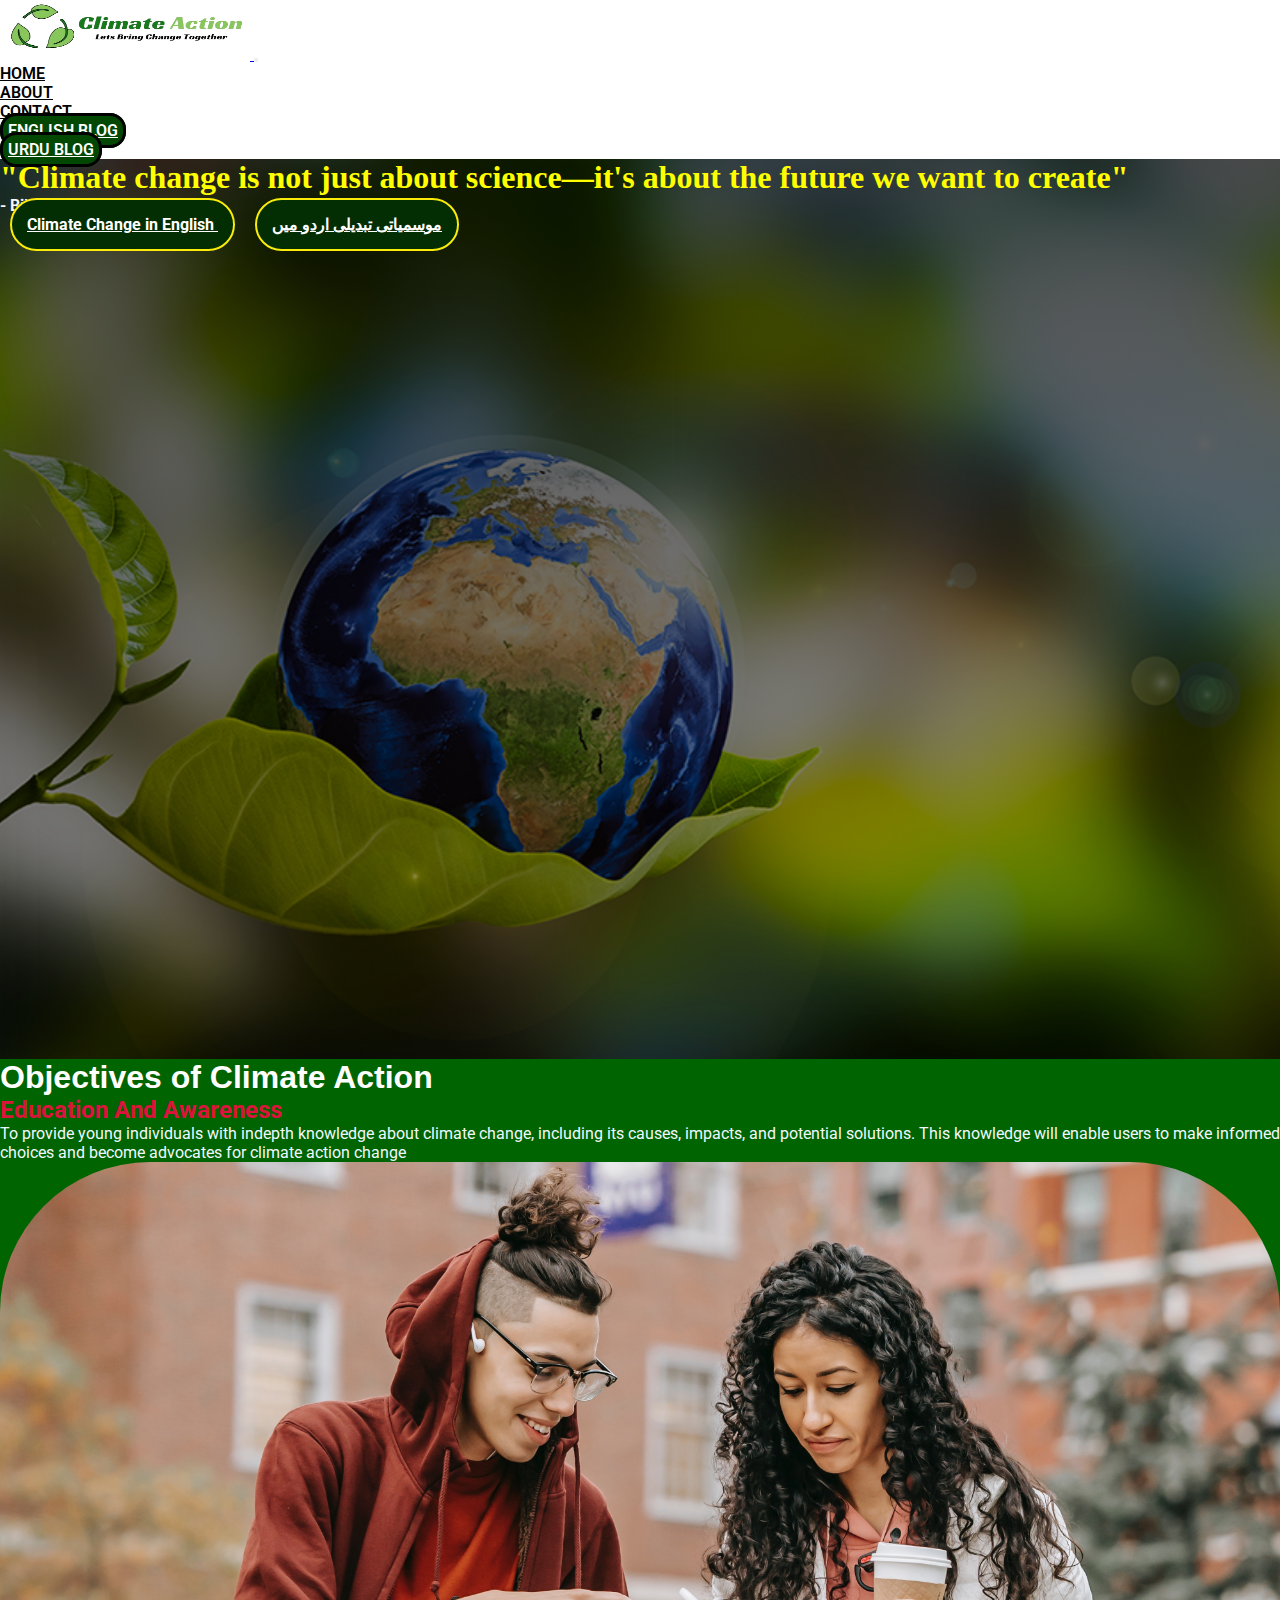
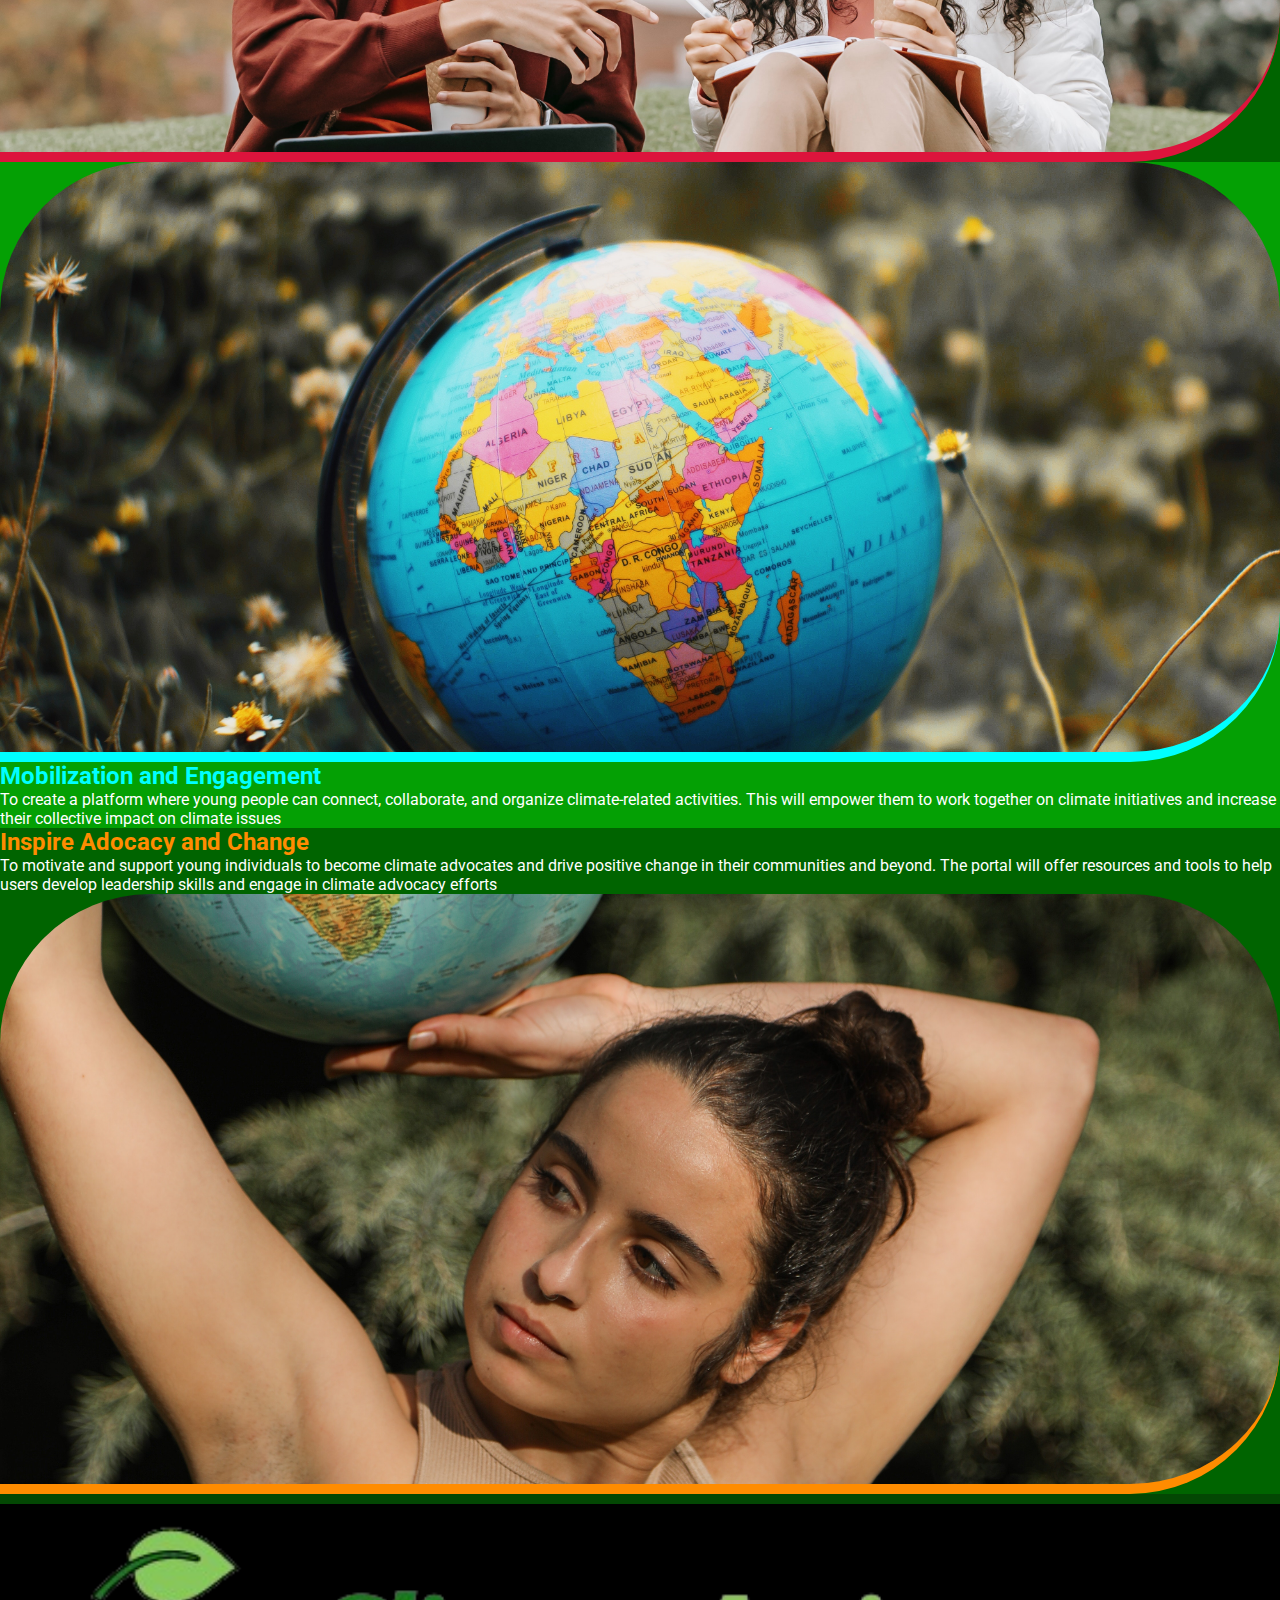
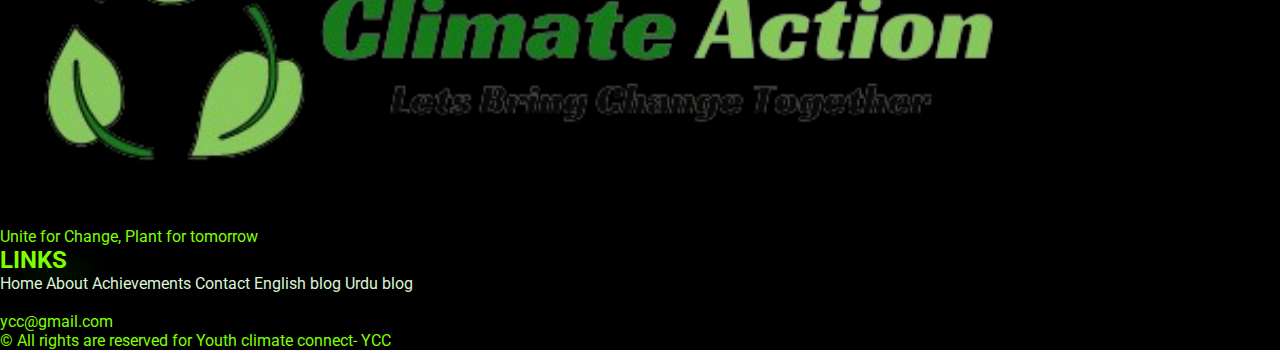
<file: index.html>
<!doctype html>
<html lang="en">

<head>
    <!-- Required meta tags -->
    <meta charset="utf-8">
    <meta name="viewport" content="width=device-width, initial-scale=1">
    <link rel="shortcut icon" href="images/earth.png" type="image/x-icon">

    <!-- Bootstrap CSS -->
    <link href="https://cdn.jsdelivr.net/npm/bootstrap@5.0.2/dist/css/bootstrap.min.css" rel="stylesheet"
        integrity="sha384-EVSTQN3/azprG1Anm3QDgpJLIm9Nao0Yz1ztcQTwFspd3yD65VohhpuuCOmLASjC" crossorigin="anonymous">
    <link rel="preconnect" href="https://fonts.googleapis.com">
    <!-- ================GOOGLE FONTS================= -->
    <link rel="preconnect" href="https://fonts.googleapis.com">
    <link rel="preconnect" href="https://fonts.gstatic.com" crossorigin>
    <link href="https://fonts.googleapis.com/css2?family=Roboto:wght@300&display=swap" rel="stylesheet">
    <!-- ================ FONT AESOME================= -->
    <link rel="stylesheet" href="https://cdnjs.cloudflare.com/ajax/libs/font-awesome/6.4.2/css/all.min.css"
        integrity="sha512-z3gLpd7yknf1YoNbCzqRKc4qyor8gaKU1qmn+CShxbuBusANI9QpRohGBreCFkKxLhei6S9CQXFEbbKuqLg0DA=="
        crossorigin="anonymous" referrerpolicy="no-referrer" />
    <!-- ============= My Custom CSS link =========-->
    <link rel="stylesheet" href="style.css">
    <!-- ============= My navbar Css============= -->
    <link rel="stylesheet" href="navbar.css">
    <!-- ==============My footer Css=========== -->
    <link rel="stylesheet" href="footer.css">
    <title>Climate Action</title>
</head>

<body>


    <!-- =========================== NAVBAR =========================== -->
    <nav class="navbar navbar-expand-lg navbar-light bg-none" id="navbar">
        <div class="container-fluid">
            <a class="navbar-brand mx-3" href="#">
                <img src="images/Ycclogo.png" alt="" width="250px" height="60px">
            </a>
            <button class="navbar-toggler" type="button" data-bs-toggle="collapse" data-bs-target="#navbarNav"
                aria-controls="navbarNav" aria-expanded="false" aria-label="Toggle navigation">
                <span class="navbar-toggler-icon"></span>
            </button>
            <div class="collapse navbar-collapse" id="navbarNav">
                <ul class="navbar-nav ms-auto">
                    <li class="nav-item">
                        <a class="nav-link active" aria-current="page" href="index.html">Home</a>
                    </li>

                    <li class="nav-item">
                        <a class="nav-link" href="about/ab.html">About</a>
                    </li>

                    <!-- <li class="nav-item">
                        <a class="nav-link" href="#">Achievements</a>
                    </li> -->

                    <li class="nav-item">
                        <a class="nav-link" href="/contact/login.html">Contact</a>
                    </li>

                    <li class="nav-item">
                        <a class="nav-link blog-link " href="englishBlogs.html" target="_blank" style="color: white;">English Blog</a>
                    </li>
                    <li class="nav-item">
                        <a class="nav-link blog-link" href="urduBlogs.html" target="_blank" style="color: white;" >Urdu Blog</a>
                    </li>

                </ul>
            </div>
        </div>
    </nav>

    <head>
        <div class="container-fluid head d-flex flex-row justify-content-center align-items-center">

            <div class="container">

                <div>
                    <h1 class="text-center fw-bold"
                        style="color: yellow; font-family: Georgia, 'Times New Roman', Times, serif;">"Climate change is
                        not
                        just about science—it's about the future we want to create"</h1>
                    <h4 class="text-center fs-4" style="color: rgb(248, 246, 246);">- Bill Nye</h4>
                </div>
                <div class="pdfs d-flex justify-content-center">
                    <a href="ED503680.pdf" class=" btn  fs-5 " target="_blank"><i class="fa-brands fa-pagelines"></i> Climate Change in
                        English </a>
                    <a href="ccurdu.pdf" class=" btn  fs-5 " target="_blank">موسمیاتی تبدیلی اردو میں <i
                            class="fa-brands fa-pagelines"></i></a>
                </div>

            </div>


        </div>
    </head>
    <section>
        <div class="container-fluid sec1">
            <div class="container pt-5 text-center">
                <h1 class="fs-2" style="color: rgb(255, 255, 255); font-family: Verdana, Geneva, Tahoma, sans-serif;">
                    Objectives of Climate Action</h1>
            </div>

            <div class="container p-5">
                <div class="row">
                    <div class="text-center col-md-8 p-5">
                        <i class="fa-solid fa-graduation-cap" style="font-size: 60px; color: crimson;"></i>
                        <h2 class="fs-1 fw-bold" style="color: crimson;">Education And Awareness </h2>
                        <p class="fs-3" style="color: aliceblue;"> <span class="comma"></span> To provide young
                            individuals with indepth knowledge about
                            climate
                            change, including its causes, impacts, and potential solutions. This knowledge will enable
                            users
                            to
                            make informed choices and become
                            advocates for climate action change <span class="comma"></span>
                        </p>

                    </div>
                    <div class="col-md-4 img p-5" id="image1">


                    </div>

                </div>
            </div>
        </div>
    </section>
    <section>
        <div class="container-fluid p-5 sec2">


            <div class="container ">

                <div class="row">
                    <div class="col-md-4 img p-5" id="image2">


                    </div>
                    <div class="text-center col-md-8 p-5">
                        <i class="fa-solid fa-earth-asia" style="font-size: 60px; color: aqua;"></i>
                        <h2 class="fs-1" style="color: aqua;">Mobilization and Engagement</h2>
                        <p class="fs-3" style="color: white;"> <span class="comma"></span> To create a platform where
                            young people can connect, collaborate, and organize climate-related activities. This will
                            empower them to work together on climate initiatives and increase their collective
                            impact on climate issues <span class="comma"></span>
                        </p>

                    </div>


                </div>
            </div>
        </div>
    </section>
    <section>
        <div class="container-fluid p-5 sec3">


            <div class="container ">

                <div class="row">

                    <div class="text-center col-md-8 p-5">
                        <i class="fa-solid fa-cloud-sun-rain"  style="font-size: 60px; color: darkorange;"></i>
                        <h2 class="fs-1" style="color: darkorange;">Inspire Adocacy and Change</h2>
                        <p style="color: white;" class="fs-3"> <span class="comma"></span>To motivate and support young
                            individuals to become climate advocates and drive positive change in their communities
                            and beyond. The portal will offer resources and tools to help users develop leadership
                            skills and engage in climate advocacy efforts <span class="comma"></span></p>


                    </div>
                    <div class="col-md-4 img p-5" id="image3">


                    </div>
                </div>
            </div>
        </div>
    </section>
    <!-- ======================footer==========------ -->

<footer>
    <div class="container-fluid fluid1 ">
      <div class="container text-center footer">
        <div class="row justify-content-center">
          <div class="col-12 col-md-4 mb-3 mt-5" >
            <figure class="figure">
              <img class="img-fluid" src="images/Ycclogo.png" alt="logo of YCC" width="80%">
              <p class="center-res mt-4" style="color: chartreuse;">Unite for Change, Plant for tomorrow</p>
            </figure>
          </div>
          <div class="col-12 col-md-4 col-lg-4 mb-3 d-flex flex-column mt-5 links">
            <h2>LINKS</h2>
            <a href="index.html">Home</a>
            <a href="about/ab.html">About</a>
            <a href="">Achievements</a>
            <a href="contact/login.html">Contact</a>
            <a href="englishBlogs.html">English blog</a>
            <a href="urduBlogs.html">Urdu blog</a>
          </div>
          <div class="col-12 col-md-4 col-lg-4 mb-3 mt-5 ">
            <div class="icons icon">
              <a href=""><i class="fa-brands fa-square-facebook fs-2"></i></a>
              <a href=""><i class="fa-brands fa-linkedin fs-2"></i></a>
             <a href=""><i class="fa-solid fa-envelope fs-2"></i></a>
             <a href=""><i class="fa-brands fa-square-instagram fs-2"></i></a> 
              <a href=""><i class="fa-brands fa-square-x-twitter fs-2"></i></a>
            </div>
            <div class="contact container d-flex flex-column">
            
              <p class="mt-5" style="color: chartreuse;">ycc@gmail.com</p>
              
            
            </div>
          </div>
        </div>
      </div>
  
      <div class="container-fluid  mt-0">
        <div class="container">
          <div class="row">
            <div class="col fs-6 text-center mb-3" style="color: chartreuse;">
              &copy; All rights are reserved for Youth climate connect- YCC
            </div>
          </div>
        </div>
      </div>
      
  
  
    </div>
    
  </footer>















    <!-- ===== My cutom JS============ -->
    <script src="index.js"></script>


    <!-- ===============Bootstrap js============= -->
    <script src="https://cdn.jsdelivr.net/npm/bootstrap@5.0.2/dist/js/bootstrap.bundle.min.js"
        integrity="sha384-MrcW6ZMFYlzcLA8Nl+NtUVF0sA7MsXsP1UyJoMp4YLEuNSfAP+JcXn/tWtIaxVXM"
        crossorigin="anonymous"></script>


</body>

</html>
</file>
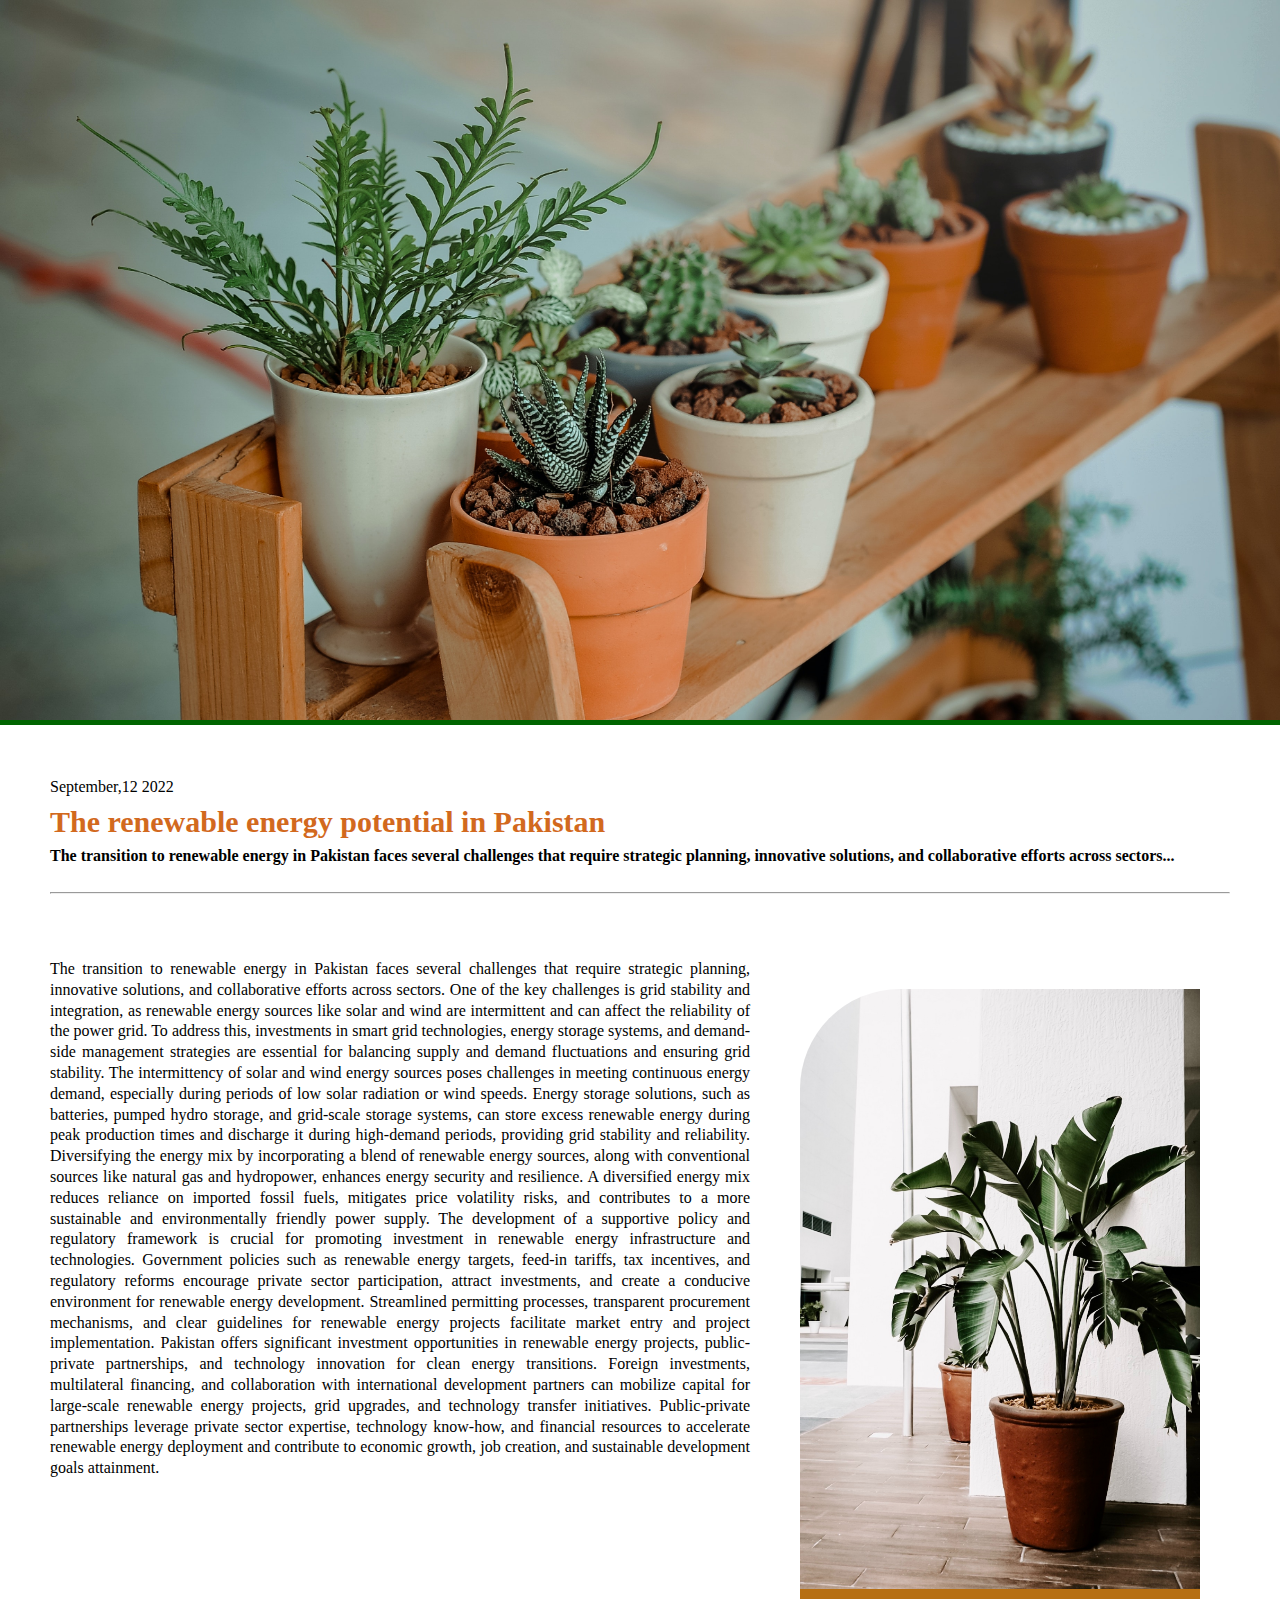
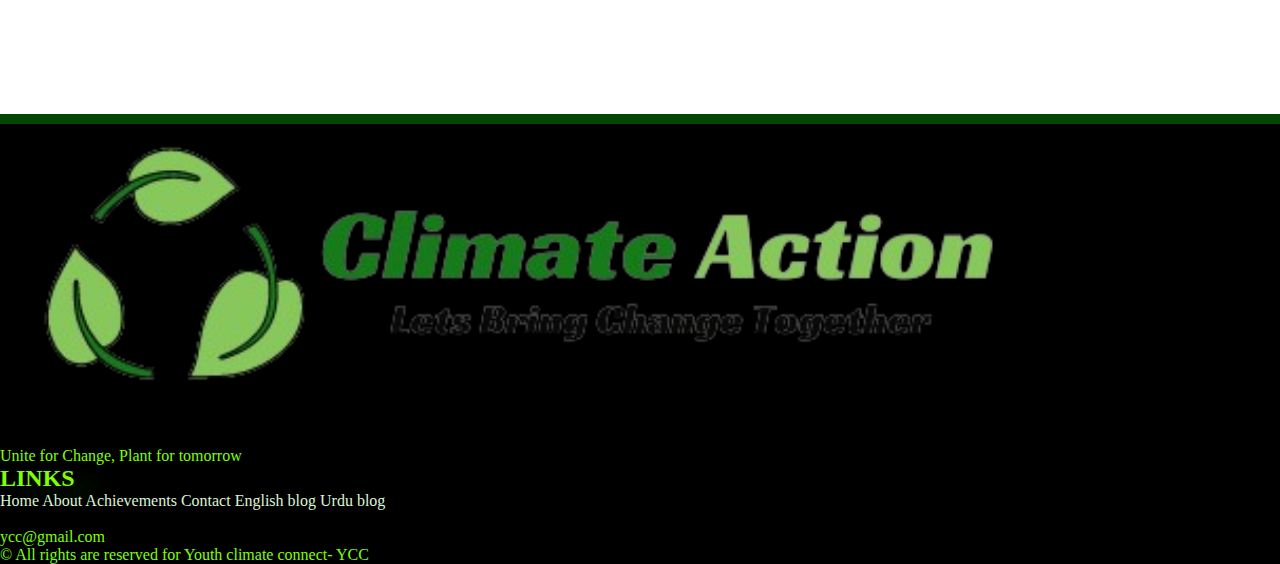
<file: Eblog1.html>
<!DOCTYPE html>
<html lang="en">

<head>
    <meta charset="UTF-8">
    <meta name="viewport" content="width=device-width, initial-scale=1.0">
    <title>Youth climate connect-english Artices</title>
    <link rel="stylesheet" href="https://cdnjs.cloudflare.com/ajax/libs/font-awesome/6.4.2/css/all.min.css"
        integrity="sha512-z3gLpd7yknf1YoNbCzqRKc4qyor8gaKU1qmn+CShxbuBusANI9QpRohGBreCFkKxLhei6S9CQXFEbbKuqLg0DA=="
        crossorigin="anonymous" referrerpolicy="no-referrer" />
    <link rel="shortcut icon" href="images/earth.png" type="image/x-icon">
    <link
        href="https://fonts.googleapis.com/css2?family=Dancing+Script&family=Great+Vibes&family=Lobster&family=REM:wght@100&family=Rubik+Wet+Paint&display=swap"
        rel="stylesheet">
    <!-- Bootstrap CSS -->
    <link href="https://cdn.jsdelivr.net/npm/bootstrap@5.0.2/dist/css/bootstrap.min.css" rel="stylesheet"
        integrity="sha384-EVSTQN3/azprG1Anm3QDgpJLIm9Nao0Yz1ztcQTwFspd3yD65VohhpuuCOmLASjC" crossorigin="anonymous">
    <link rel="preconnect" href="https://fonts.googleapis.com">
    <link rel="stylesheet" href="footer.css">
<style>

*{
    margin: 0;
    padding: 0;
    
}
.head{
    width: 100%;
    height: 80vh;
    background-image: url(images/plants.jpg);
    background-size: cover;
    border-bottom:  5px solid darkgreen;

}
.head img{
    width: 100%;
    height: 66vh;
}
.uppercontent{
    padding: 50px;
    line-height: 1.5;
}
.artheading{
    color: chocolate;
    font-size: 30px;
}
.para-up{
    font-weight: bold;
}
.maincontent{
    display: flex;
    padding: 15px 50px;
    margin-bottom: 40px;
}
.text{
    width: 700px;
    height: 700px;
    line-height: 1.3;
    text-align: justify;
}
.sideimage{
    height: 600px;
    width: 400px;
    background-image: url(images/art1-sideimage.jpg);
    background-size: cover;
    margin-left: 50px;
    margin-top: 30px;
    border-top-left-radius: 100px;
    border-bottom: 10px solid rgb(182, 111, 19);
}
</style>

<body>
<div class="head">
</div>
<div class="uppercontent">
    <p>September,12 2022</p>
    <h2 class="artheading">
        The renewable energy potential in Pakistan
    </h2>
    <p class="para-up">The transition to renewable energy in Pakistan faces several challenges that require strategic planning, innovative solutions, and collaborative efforts across sectors...</p>
    <br>
    <hr>
</div>
<div class="maincontent">
    <div class="text">
        The transition to renewable energy in Pakistan faces several challenges that require strategic planning, innovative solutions, and collaborative efforts across sectors. One of the key challenges is grid stability and integration, as renewable energy sources like solar and wind are intermittent and can affect the reliability of the power grid. To address this, investments in smart grid technologies, energy storage systems, and demand-side management strategies are essential for balancing supply and demand fluctuations and ensuring grid stability.

        The intermittency of solar and wind energy sources poses challenges in meeting continuous energy demand, especially during periods of low solar radiation or wind speeds. Energy storage solutions, such as batteries, pumped hydro storage, and grid-scale storage systems, can store excess renewable energy during peak production times and discharge it during high-demand periods, providing grid stability and reliability.
        
        Diversifying the energy mix by incorporating a blend of renewable energy sources, along with conventional sources like natural gas and hydropower, enhances energy security and resilience. A diversified energy mix reduces reliance on imported fossil fuels, mitigates price volatility risks, and contributes to a more sustainable and environmentally friendly power supply.
        
        The development of a supportive policy and regulatory framework is crucial for promoting investment in renewable energy infrastructure and technologies. Government policies such as renewable energy targets, feed-in tariffs, tax incentives, and regulatory reforms encourage private sector participation, attract investments, and create a conducive environment for renewable energy development. Streamlined permitting processes, transparent procurement mechanisms, and clear guidelines for renewable energy projects facilitate market entry and project implementation.
        
        Pakistan offers significant investment opportunities in renewable energy projects, public-private partnerships, and technology innovation for clean energy transitions. Foreign investments, multilateral financing, and collaboration with international development partners can mobilize capital for large-scale renewable energy projects, grid upgrades, and technology transfer initiatives. Public-private partnerships leverage private sector expertise, technology know-how, and financial resources to accelerate renewable energy deployment and contribute to economic growth, job creation, and sustainable development goals attainment.
        
        
    </div>
    <div class="sideimage">

    </div>
</div>
<!-- ======================footer==========------ -->

<footer>
    <div class="container-fluid fluid1 mt-5">
        <div class="container text-center footer">
            <div class="row justify-content-center">
                <div class="col-12 col-md-4 mb-3 mt-5">
                    <figure class="figure">
                        <img class="img-fluid" src="images/Ycclogo.png" alt="logo of YCC" width="80%">
                        <p class="center-res mt-4" style="color: chartreuse;">Unite for Change, Plant for tomorrow
                        </p>
                    </figure>
                </div>
                <div class="col-12 col-md-4 col-lg-4 mb-3 d-flex flex-column mt-5 links">
                    <h2>LINKS</h2>
                    <a href="index.html">Home</a>
                    <a href="about/about.html">About</a>
                    <a href="">Achievements</a>
                    <a href="contact/login.html">Contact</a>
                    <a href="englishBlogs.html">English blog</a>
                    <a href="urduBlogs.html">Urdu blog</a>
                </div>
                <div class="col-12 col-md-4 col-lg-4 mb-3 mt-5 ">
                    <div class="icons icon">
                        <a href=""><i class="fa-brands fa-square-facebook fs-2"></i></a>
                        <a href=""><i class="fa-brands fa-linkedin fs-2"></i></a>
                        <a href=""><i class="fa-solid fa-envelope fs-2"></i></a>
                        <a href=""><i class="fa-brands fa-square-instagram fs-2"></i></a>
                        <a href=""><i class="fa-brands fa-square-x-twitter fs-2"></i></a>
                    </div>
                    <div class="contact container d-flex flex-column">

                        <p class="mt-5" style="color: chartreuse;">ycc@gmail.com</p>


                    </div>
                </div>
            </div>
        </div>

        <div class="container-fluid  mt-0">
            <div class="container">
                <div class="row">
                    <div class="col fs-6 text-center mb-3" style="color: chartreuse;">
                        &copy; All rights are reserved for Youth climate connect- YCC
                    </div>
                </div>
            </div>
        </div>



    </div>

</footer>

 <!-- ===============Bootstrap js============= -->
 <script src="https://cdn.jsdelivr.net/npm/bootstrap@5.0.2/dist/js/bootstrap.bundle.min.js"
 integrity="sha384-MrcW6ZMFYlzcLA8Nl+NtUVF0sA7MsXsP1UyJoMp4YLEuNSfAP+JcXn/tWtIaxVXM"
 crossorigin="anonymous"></script>


</body>
</html>
</file>
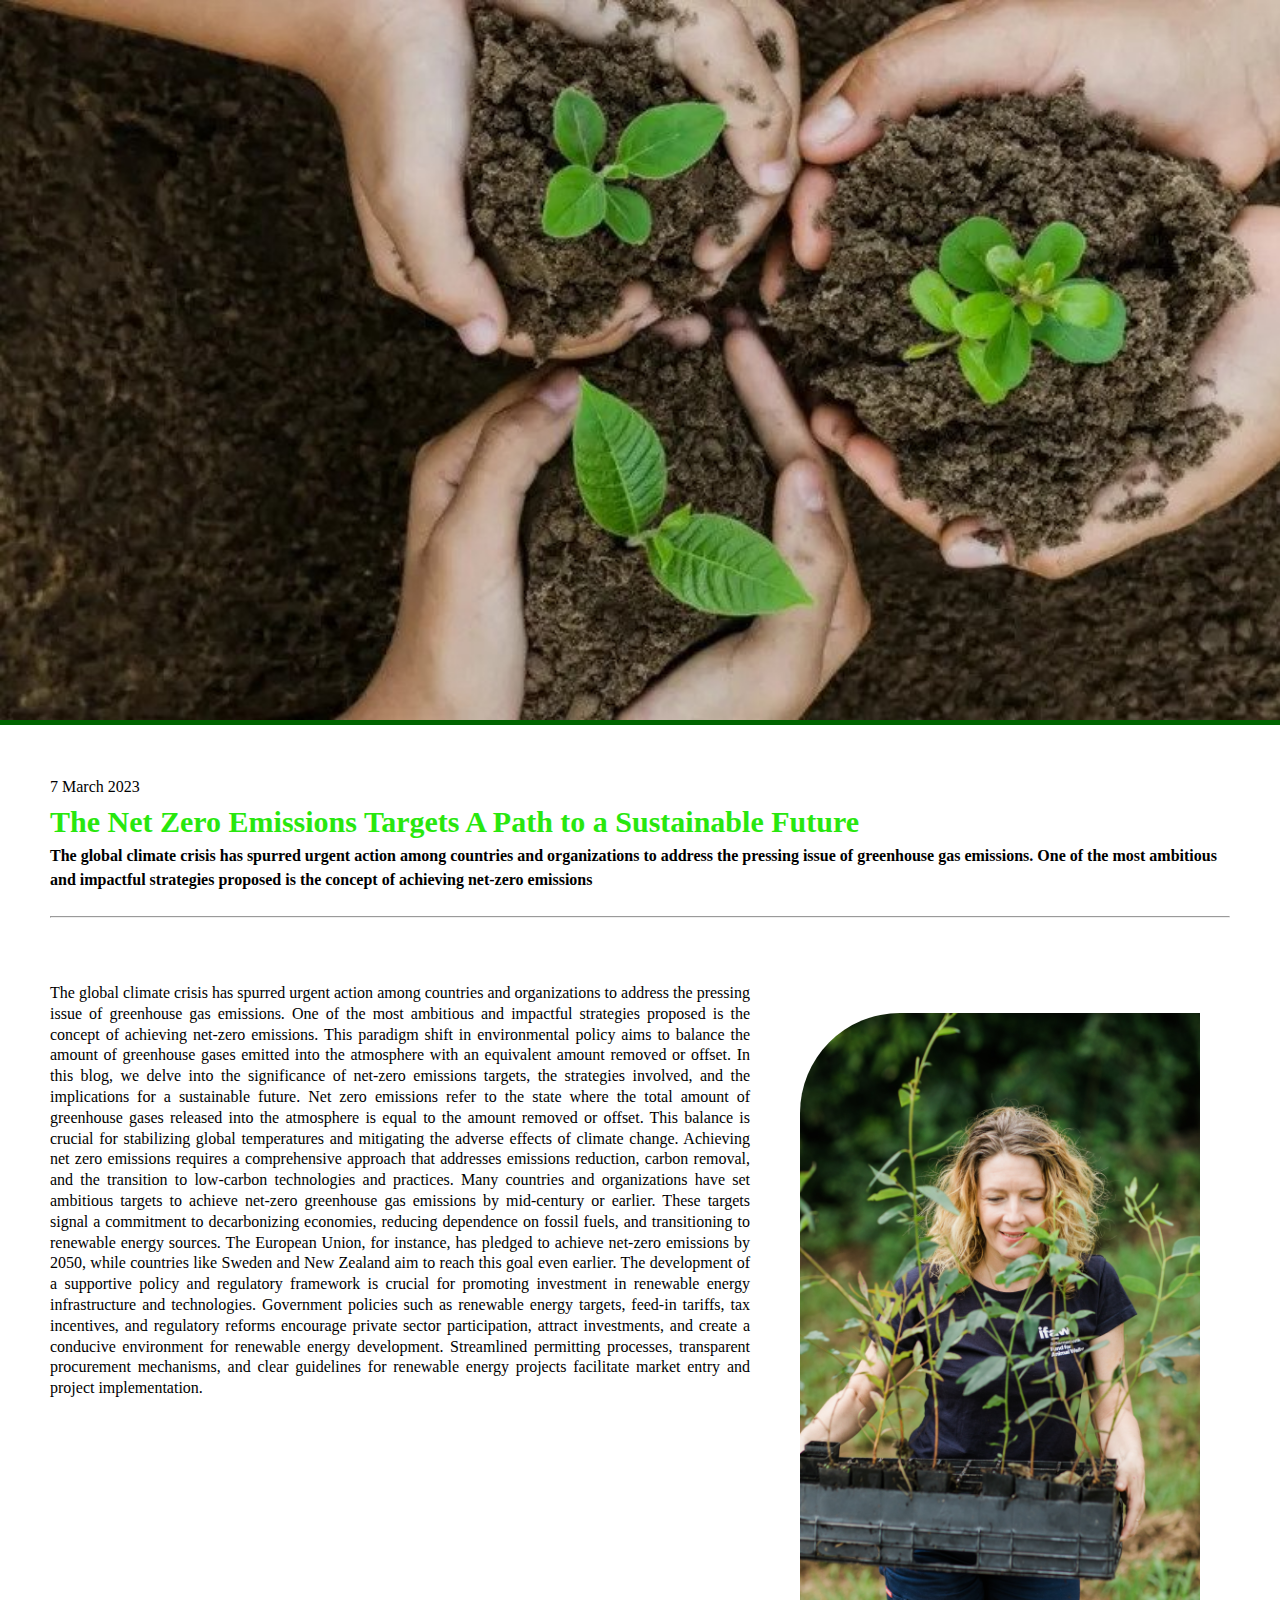
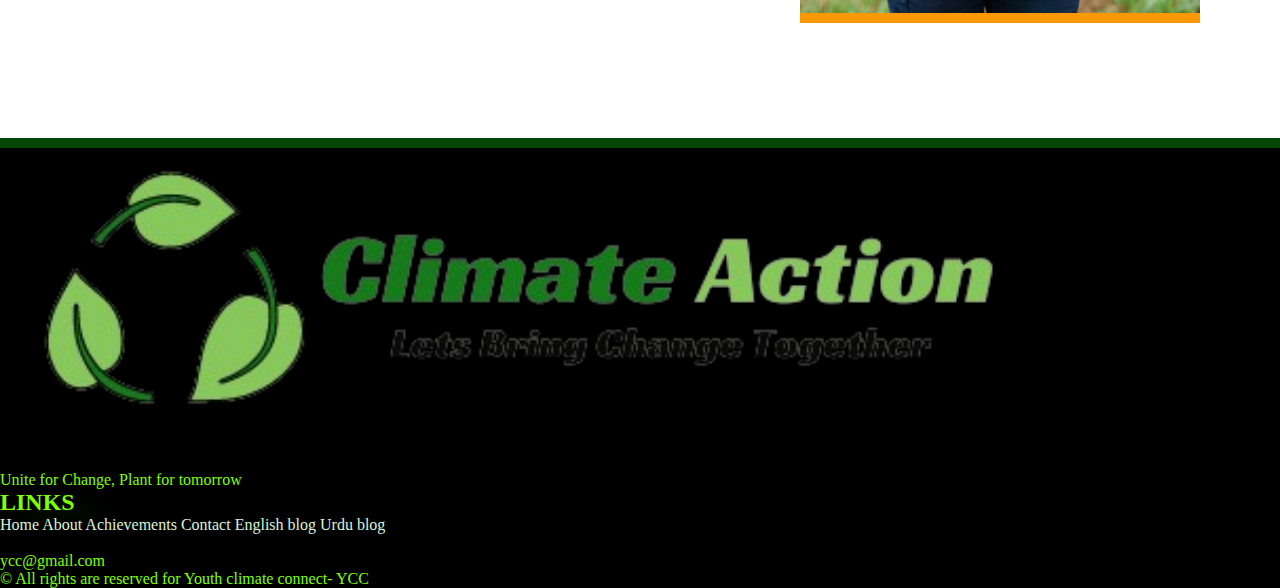
<file: EBlog2.html>
<!DOCTYPE html>
<html lang="en">

<head>
    <meta charset="UTF-8">
    <meta name="viewport" content="width=device-width, initial-scale=1.0">
    <title>Youth climate connect-english Artices</title>
    <link rel="stylesheet" href="https://cdnjs.cloudflare.com/ajax/libs/font-awesome/6.4.2/css/all.min.css"
        integrity="sha512-z3gLpd7yknf1YoNbCzqRKc4qyor8gaKU1qmn+CShxbuBusANI9QpRohGBreCFkKxLhei6S9CQXFEbbKuqLg0DA=="
        crossorigin="anonymous" referrerpolicy="no-referrer" />
    <link rel="shortcut icon" href="images/earth.png" type="image/x-icon">
    <link
        href="https://fonts.googleapis.com/css2?family=Dancing+Script&family=Great+Vibes&family=Lobster&family=REM:wght@100&family=Rubik+Wet+Paint&display=swap"
        rel="stylesheet">
    <!-- Bootstrap CSS -->
    <link href="https://cdn.jsdelivr.net/npm/bootstrap@5.0.2/dist/css/bootstrap.min.css" rel="stylesheet"
        integrity="sha384-EVSTQN3/azprG1Anm3QDgpJLIm9Nao0Yz1ztcQTwFspd3yD65VohhpuuCOmLASjC" crossorigin="anonymous">
    <link rel="preconnect" href="https://fonts.googleapis.com">
    <link rel="stylesheet" href="footer.css">
<style>

*{
    margin: 0;
    padding: 0;
    
}
.head{
    width: 100%;
    height: 80vh;
    background-image: url(images/refor.jpg);
    background-size: cover;
    border-bottom:  5px solid darkgreen;

}
.head img{
    width: 100%;
    height: 66vh;
}
.uppercontent{
    padding: 50px;
    line-height: 1.5;
}
.artheading{
    color: rgb(40, 231, 14);
    font-size: 30px;
}
.para-up{
    font-weight: bold;
}
.maincontent{
    display: flex;
    padding: 15px 50px;
    margin-bottom: 40px;
}
.text{
    width: 700px;
    height: 700px;
    line-height: 1.3;
    text-align: justify;
}
.sideimage{
    height: 600px;
    width: 400px;
    background-image: url(images/art3-sideimage.jpg);
    background-size: cover;
    margin-left: 50px;
    margin-top: 30px;
    border-top-left-radius: 100px;
    border-bottom: 10px solid rgb(250, 152, 6);
}
</style>

<body>
<div class="head">
</div>
<div class="uppercontent">
    <p>7 March 2023</p>
    <h2 class="artheading">
        The Net Zero Emissions Targets A Path to a Sustainable Future
    </h2>
    <p class="para-up">The global climate crisis has spurred urgent action among countries and organizations to address the pressing issue of greenhouse gas emissions. One of the most ambitious and impactful strategies proposed is the concept of achieving net-zero emissions</p>
    <br>
    <hr>
</div>
<div class="maincontent">
    <div class="text">
        The global climate crisis has spurred urgent action among countries and organizations to address the pressing issue of greenhouse gas emissions. One of the most ambitious and impactful strategies proposed is the concept of achieving net-zero emissions. This paradigm shift in environmental policy aims to balance the amount of greenhouse gases emitted into the atmosphere with an equivalent amount removed or offset. In this blog, we delve into the significance of net-zero emissions targets, the strategies involved, and the implications for a sustainable future.

        Net zero emissions refer to the state where the total amount of greenhouse gases released into the atmosphere is equal to the amount removed or offset. This balance is crucial for stabilizing global temperatures and mitigating the adverse effects of climate change. Achieving net zero emissions requires a comprehensive approach that addresses emissions reduction, carbon removal, and the transition to low-carbon technologies and practices.
        
        Many countries and organizations have set ambitious targets to achieve net-zero greenhouse gas emissions by mid-century or earlier. These targets signal a commitment to decarbonizing economies, reducing dependence on fossil fuels, and transitioning to renewable energy sources. The European Union, for instance, has pledged to achieve net-zero emissions by 2050, while countries like Sweden and New Zealand aim to reach this goal even earlier.
        
        The development of a supportive policy and regulatory framework is crucial for promoting investment in renewable energy infrastructure and technologies. Government policies such as renewable energy targets, feed-in tariffs, tax incentives, and regulatory reforms encourage private sector participation, attract investments, and create a conducive environment for renewable energy development. Streamlined permitting processes, transparent procurement mechanisms, and clear guidelines for renewable energy projects facilitate market entry and project implementation.
    </div>
    <div class="sideimage">

    </div>
</div>
   <!-- ======================footer==========------ -->

   <footer>
    <div class="container-fluid fluid1 ">
        <div class="container text-center footer">
            <div class="row justify-content-center">
                <div class="col-12 col-md-4 mb-3 mt-5">
                    <figure class="figure">
                        <img class="img-fluid" src="images/Ycclogo.png" alt="logo of YCC" width="80%">
                        <p class="center-res mt-4" style="color: chartreuse;">Unite for Change, Plant for tomorrow
                        </p>
                    </figure>
                </div>
                <div class="col-12 col-md-4 col-lg-4 mb-3 d-flex flex-column mt-5 links">
                    <h2>LINKS</h2>
                    <a href="index.html">Home</a>
                    <a href="about/home.html">About</a>
                    <a href="">Achievements</a>
                    <a href="contact/login.html">Contact</a>
                    <a href="englishBlogs.html">English blog</a>
                    <a href="urduBlogs.html">Urdu blog</a>
                </div>
                <div class="col-12 col-md-4 col-lg-4 mb-3 mt-5 ">
                    <div class="icons icon">
                        <a href=""><i class="fa-brands fa-square-facebook fs-2"></i></a>
                        <a href=""><i class="fa-brands fa-linkedin fs-2"></i></a>
                        <a href=""><i class="fa-solid fa-envelope fs-2"></i></a>
                        <a href=""><i class="fa-brands fa-square-instagram fs-2"></i></a>
                        <a href=""><i class="fa-brands fa-square-x-twitter fs-2"></i></a>
                    </div>
                    <div class="contact container d-flex flex-column">

                        <p class="mt-5" style="color: chartreuse;">ycc@gmail.com</p>


                    </div>
                </div>
            </div>
        </div>

        <div class="container-fluid  mt-0">
            <div class="container">
                <div class="row">
                    <div class="col fs-6 text-center mb-3" style="color: chartreuse;">
                        &copy; All rights are reserved for Youth climate connect- YCC
                    </div>
                </div>
            </div>
        </div>



    </div>

</footer>

<!-- ===============Bootstrap js============= -->
<script src="https://cdn.jsdelivr.net/npm/bootstrap@5.0.2/dist/js/bootstrap.bundle.min.js"
    integrity="sha384-MrcW6ZMFYlzcLA8Nl+NtUVF0sA7MsXsP1UyJoMp4YLEuNSfAP+JcXn/tWtIaxVXM"
    crossorigin="anonymous"></script>
</body>

</html>
</file>
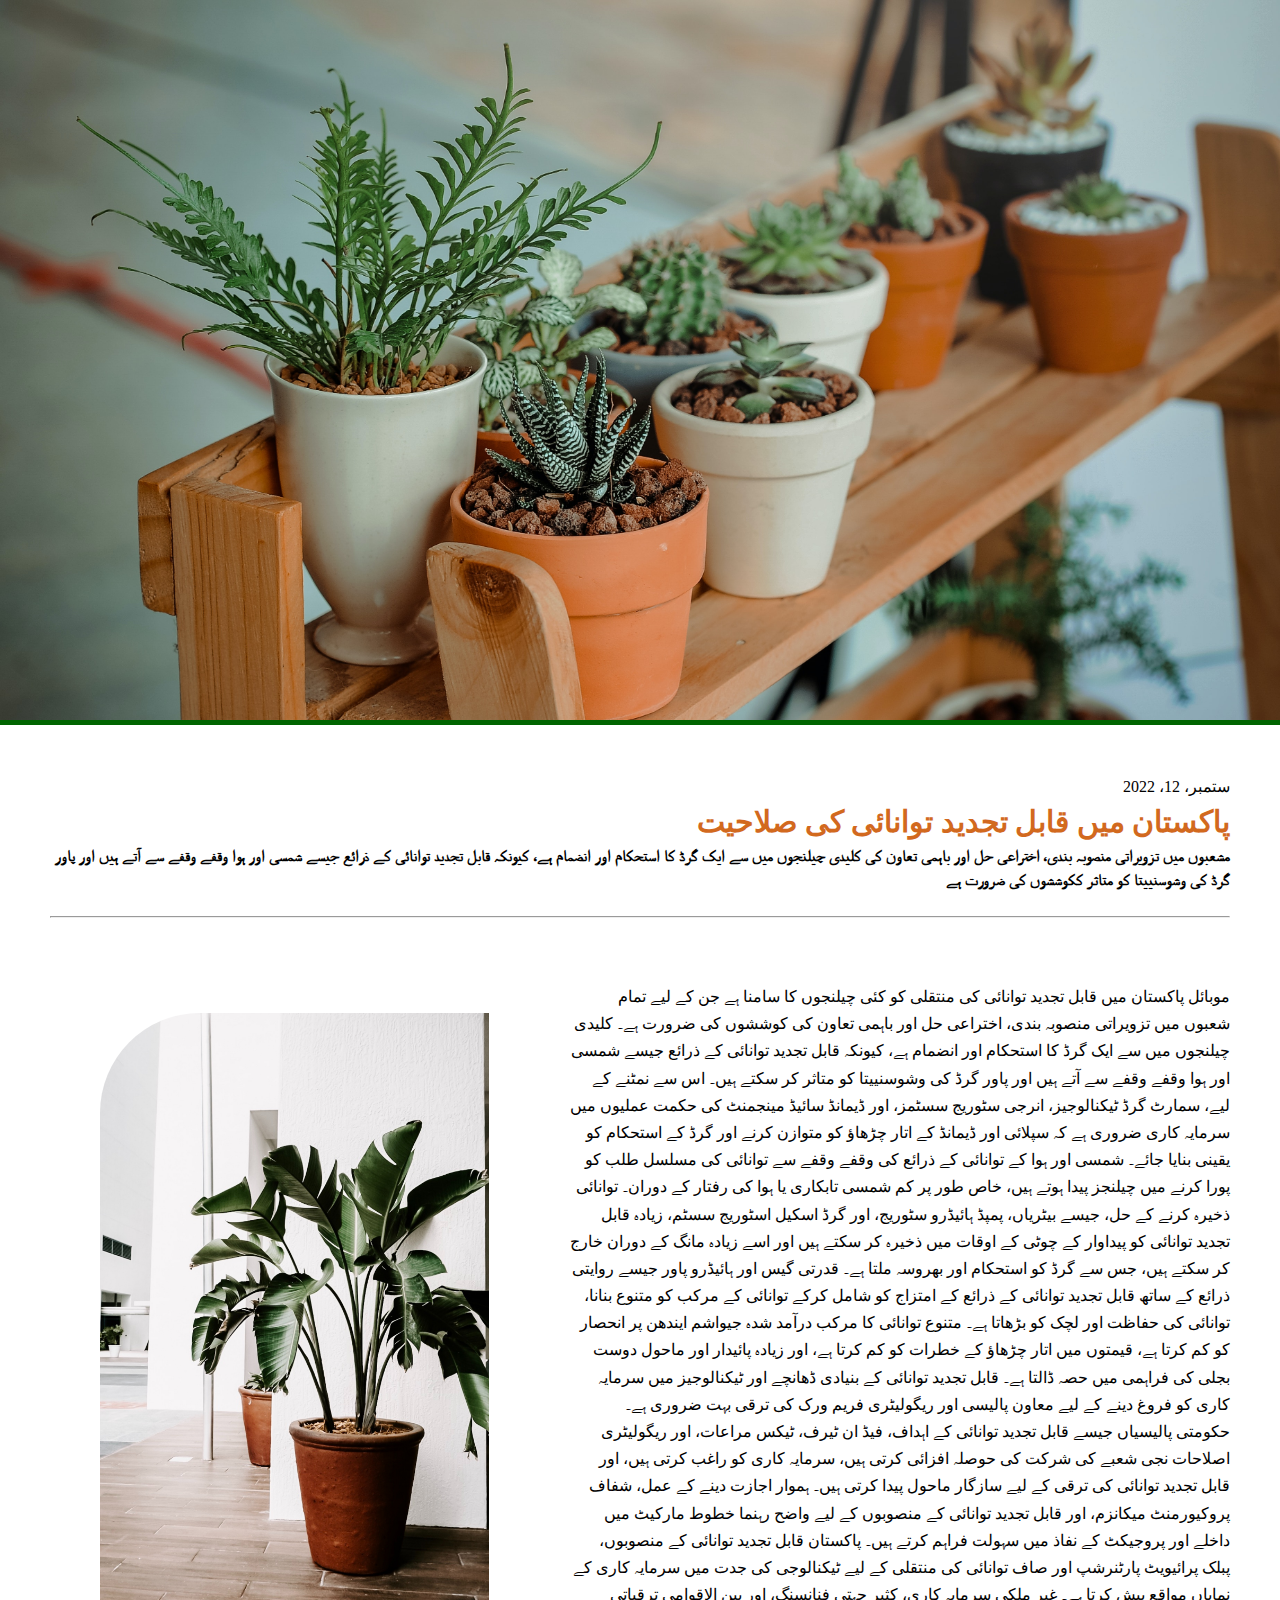
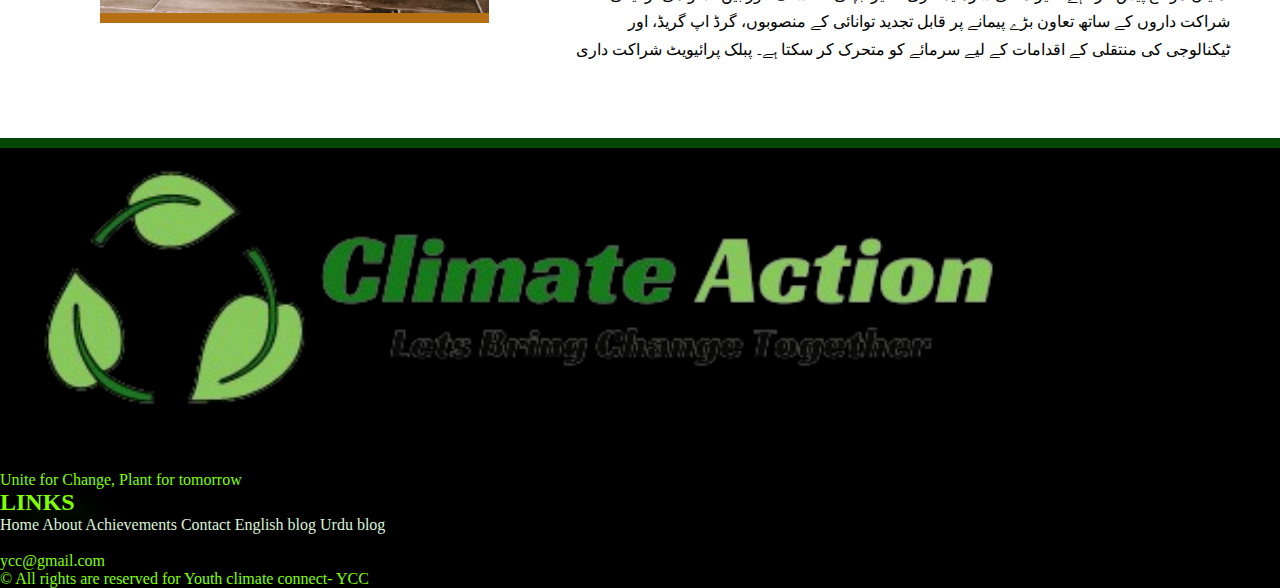
<file: urdu1.html>
<!DOCTYPE html>
<html lang="en">

<head>
    <meta charset="UTF-8">
    <meta name="viewport" content="width=device-width, initial-scale=1.0">
    <title>Youth climate connect-english Artices</title>
    <link rel="stylesheet" href="https://cdnjs.cloudflare.com/ajax/libs/font-awesome/6.4.2/css/all.min.css"
        integrity="sha512-z3gLpd7yknf1YoNbCzqRKc4qyor8gaKU1qmn+CShxbuBusANI9QpRohGBreCFkKxLhei6S9CQXFEbbKuqLg0DA=="
        crossorigin="anonymous" referrerpolicy="no-referrer" />
    <link rel="shortcut icon" href="images/earth.png" type="image/x-icon">
    <link
        href="https://fonts.googleapis.com/css2?family=Dancing+Script&family=Great+Vibes&family=Lobster&family=REM:wght@100&family=Rubik+Wet+Paint&display=swap"
        rel="stylesheet">
    <!-- Bootstrap CSS -->
    <link href="https://cdn.jsdelivr.net/npm/bootstrap@5.0.2/dist/css/bootstrap.min.css" rel="stylesheet"
        integrity="sha384-EVSTQN3/azprG1Anm3QDgpJLIm9Nao0Yz1ztcQTwFspd3yD65VohhpuuCOmLASjC" crossorigin="anonymous">
    <link rel="preconnect" href="https://fonts.googleapis.com">
    <link rel="stylesheet" href="footer.css">
<style>

*{
    margin: 0;
    padding: 0;
    
}
.head{
    width: 100%;
    height: 80vh;
    background-image: url(images/plants.jpg);
    background-size: cover;
    border-bottom:  5px solid darkgreen;

}
.head img{
    width: 100%;
    height: 66vh;
}
.uppercontent{
    padding: 50px;
    line-height: 1.5;
    text-align: right;
}
.artheading{
    color: chocolate;
    font-size: 30px;
}
.para-up{
    font-weight: bold;
}
.maincontent{
    display: flex;
    padding: 15px 50px;
    margin-bottom: 40px;
}
.text{
    width: 680px;
    height: 700px;
    line-height: 1.7;
    text-align: right;
    margin-left: 80px;
}
.sideimage{
    height: 600px;
    width: 400px;
    background-image: url(images/art1-sideimage.jpg);
    background-size: cover;
    margin-left: 50px;
    margin-top: 30px;
    border-top-left-radius: 100px;
    border-bottom: 10px solid rgb(182, 111, 19);
}
</style>

<body>
<div class="head">
</div>
<div class="uppercontent">
    <p>ستمبر، 12، 2022</p>
    <h2 class="artheading">
        پاکستان میں قابل تجدید توانائی کی صلاحیت
    </h2>
    <p class="para-up">مشعبوں میں تزویراتی منصوبہ بندی، اختراعی حل اور باہمی تعاون کی کلیدی چیلنجوں میں سے ایک گرڈ کا استحکام اور انضمام ہے، کیونکہ قابل تجدید توانائی کے ذرائع جیسے شمسی اور ہوا وقفے وقفے سے آتے ہیں اور پاور گرڈ کی وشوسنییتا کو متاثر ککوششوں کی ضرورت ہے

    </p>
    <br>
    <hr>
</div>

<div class="maincontent">
    <div class="sideimage">

    </div>
    <div class="text">
        موبائل پاکستان میں قابل تجدید توانائی کی منتقلی کو کئی چیلنجوں کا سامنا ہے جن کے لیے تمام شعبوں میں تزویراتی منصوبہ بندی، اختراعی حل اور باہمی تعاون کی کوششوں کی ضرورت ہے۔ کلیدی چیلنجوں میں سے ایک گرڈ کا استحکام اور انضمام ہے، کیونکہ قابل تجدید توانائی کے ذرائع جیسے شمسی اور ہوا وقفے وقفے سے آتے ہیں اور پاور گرڈ کی وشوسنییتا کو متاثر کر سکتے ہیں۔ اس سے نمٹنے کے لیے، سمارٹ گرڈ ٹیکنالوجیز، انرجی سٹوریج سسٹمز، اور ڈیمانڈ سائیڈ مینجمنٹ کی حکمت عملیوں میں سرمایہ کاری ضروری ہے کہ سپلائی اور ڈیمانڈ کے اتار چڑھاؤ کو متوازن کرنے اور گرڈ کے استحکام کو یقینی بنایا جائے۔
        شمسی اور ہوا کے توانائی کے ذرائع کی وقفے وقفے سے توانائی کی مسلسل طلب کو پورا کرنے میں چیلنجز پیدا ہوتے ہیں، خاص طور پر کم شمسی تابکاری یا ہوا کی رفتار کے دوران۔ توانائی ذخیرہ کرنے کے حل، جیسے بیٹریاں، پمپڈ ہائیڈرو سٹوریج، اور گرڈ اسکیل اسٹوریج سسٹم، زیادہ قابل تجدید توانائی کو پیداوار کے چوٹی کے اوقات میں ذخیرہ کر سکتے ہیں اور اسے زیادہ مانگ کے دوران خارج کر سکتے ہیں، جس سے گرڈ کو استحکام اور بھروسہ ملتا ہے۔
        قدرتی گیس اور ہائیڈرو پاور جیسے روایتی ذرائع کے ساتھ قابل تجدید توانائی کے ذرائع کے امتزاج کو شامل کرکے توانائی کے مرکب کو متنوع بنانا، توانائی کی حفاظت اور لچک کو بڑھاتا ہے۔ متنوع توانائی کا مرکب درآمد شدہ جیواشم ایندھن پر انحصار کو کم کرتا ہے، قیمتوں میں اتار چڑھاؤ کے خطرات کو کم کرتا ہے، اور زیادہ پائیدار اور ماحول دوست بجلی کی فراہمی میں حصہ ڈالتا ہے۔
        قابل تجدید توانائی کے بنیادی ڈھانچے اور ٹیکنالوجیز میں سرمایہ کاری کو فروغ دینے کے لیے معاون پالیسی اور ریگولیٹری فریم ورک کی ترقی بہت ضروری ہے۔ حکومتی پالیسیاں جیسے قابل تجدید توانائی کے اہداف، فیڈ ان ٹیرف، ٹیکس مراعات، اور ریگولیٹری اصلاحات نجی شعبے کی شرکت کی حوصلہ افزائی کرتی ہیں، سرمایہ کاری کو راغب کرتی ہیں، اور قابل تجدید توانائی کی ترقی کے لیے سازگار ماحول پیدا کرتی ہیں۔ ہموار اجازت دینے کے عمل، شفاف پروکیورمنٹ میکانزم، اور قابل تجدید توانائی کے منصوبوں کے لیے واضح رہنما خطوط مارکیٹ میں داخلے اور پروجیکٹ کے نفاذ میں سہولت فراہم کرتے ہیں۔
        پاکستان قابل تجدید توانائی کے منصوبوں، پبلک پرائیویٹ پارٹنرشپ اور صاف توانائی کی منتقلی کے لیے ٹیکنالوجی کی جدت میں سرمایہ کاری کے نمایاں مواقع پیش کرتا ہے۔ غیر ملکی سرمایہ کاری، کثیر جہتی فنانسنگ، اور بین الاقوامی ترقیاتی شراکت داروں کے ساتھ تعاون بڑے پیمانے پر قابل تجدید توانائی کے منصوبوں، گرڈ اپ گریڈ، اور ٹیکنالوجی کی منتقلی کے اقدامات کے لیے سرمائے کو متحرک کر سکتا ہے۔ پبلک پرائیویٹ شراکت داری </p>
        
        
        
        
        
        

    </div>
    
</div>
<!-- ======================footer==========------ -->

<footer>
    <div class="container-fluid fluid1 mt-5">
        <div class="container text-center footer">
            <div class="row justify-content-center">
                <div class="col-12 col-md-4 mb-3 mt-5">
                    <figure class="figure">
                        <img class="img-fluid" src="images/Ycclogo.png" alt="logo of YCC" width="80%">
                        <p class="center-res mt-4" style="color: chartreuse;">Unite for Change, Plant for tomorrow
                        </p>
                    </figure>
                </div>
                <div class="col-12 col-md-4 col-lg-4 mb-3 d-flex flex-column mt-5 links">
                    <h2>LINKS</h2>
                    <a href="index.html">Home</a>
                    <a href="about/about.html">About</a>
                    <a href="">Achievements</a>
                    <a href="contact/login.html">Contact</a>
                    <a href="englishBlogs.html">English blog</a>
                    <a href="urduBlogs.html">Urdu blog</a>
                </div>
                <div class="col-12 col-md-4 col-lg-4 mb-3 mt-5 ">
                    <div class="icons icon">
                        <a href=""><i class="fa-brands fa-square-facebook fs-2"></i></a>
                        <a href=""><i class="fa-brands fa-linkedin fs-2"></i></a>
                        <a href=""><i class="fa-solid fa-envelope fs-2"></i></a>
                        <a href=""><i class="fa-brands fa-square-instagram fs-2"></i></a>
                        <a href=""><i class="fa-brands fa-square-x-twitter fs-2"></i></a>
                    </div>
                    <div class="contact container d-flex flex-column">

                        <p class="mt-5" style="color: chartreuse;">ycc@gmail.com</p>


                    </div>
                </div>
            </div>
        </div>

        <div class="container-fluid  mt-0">
            <div class="container">
                <div class="row">
                    <div class="col fs-6 text-center mb-3" style="color: chartreuse;">
                        &copy; All rights are reserved for Youth climate connect- YCC
                    </div>
                </div>
            </div>
        </div>



    </div>

</footer>

 <!-- ===============Bootstrap js============= -->
 <script src="https://cdn.jsdelivr.net/npm/bootstrap@5.0.2/dist/js/bootstrap.bundle.min.js"
 integrity="sha384-MrcW6ZMFYlzcLA8Nl+NtUVF0sA7MsXsP1UyJoMp4YLEuNSfAP+JcXn/tWtIaxVXM"
 crossorigin="anonymous"></script>


</body>
</html>
</file>
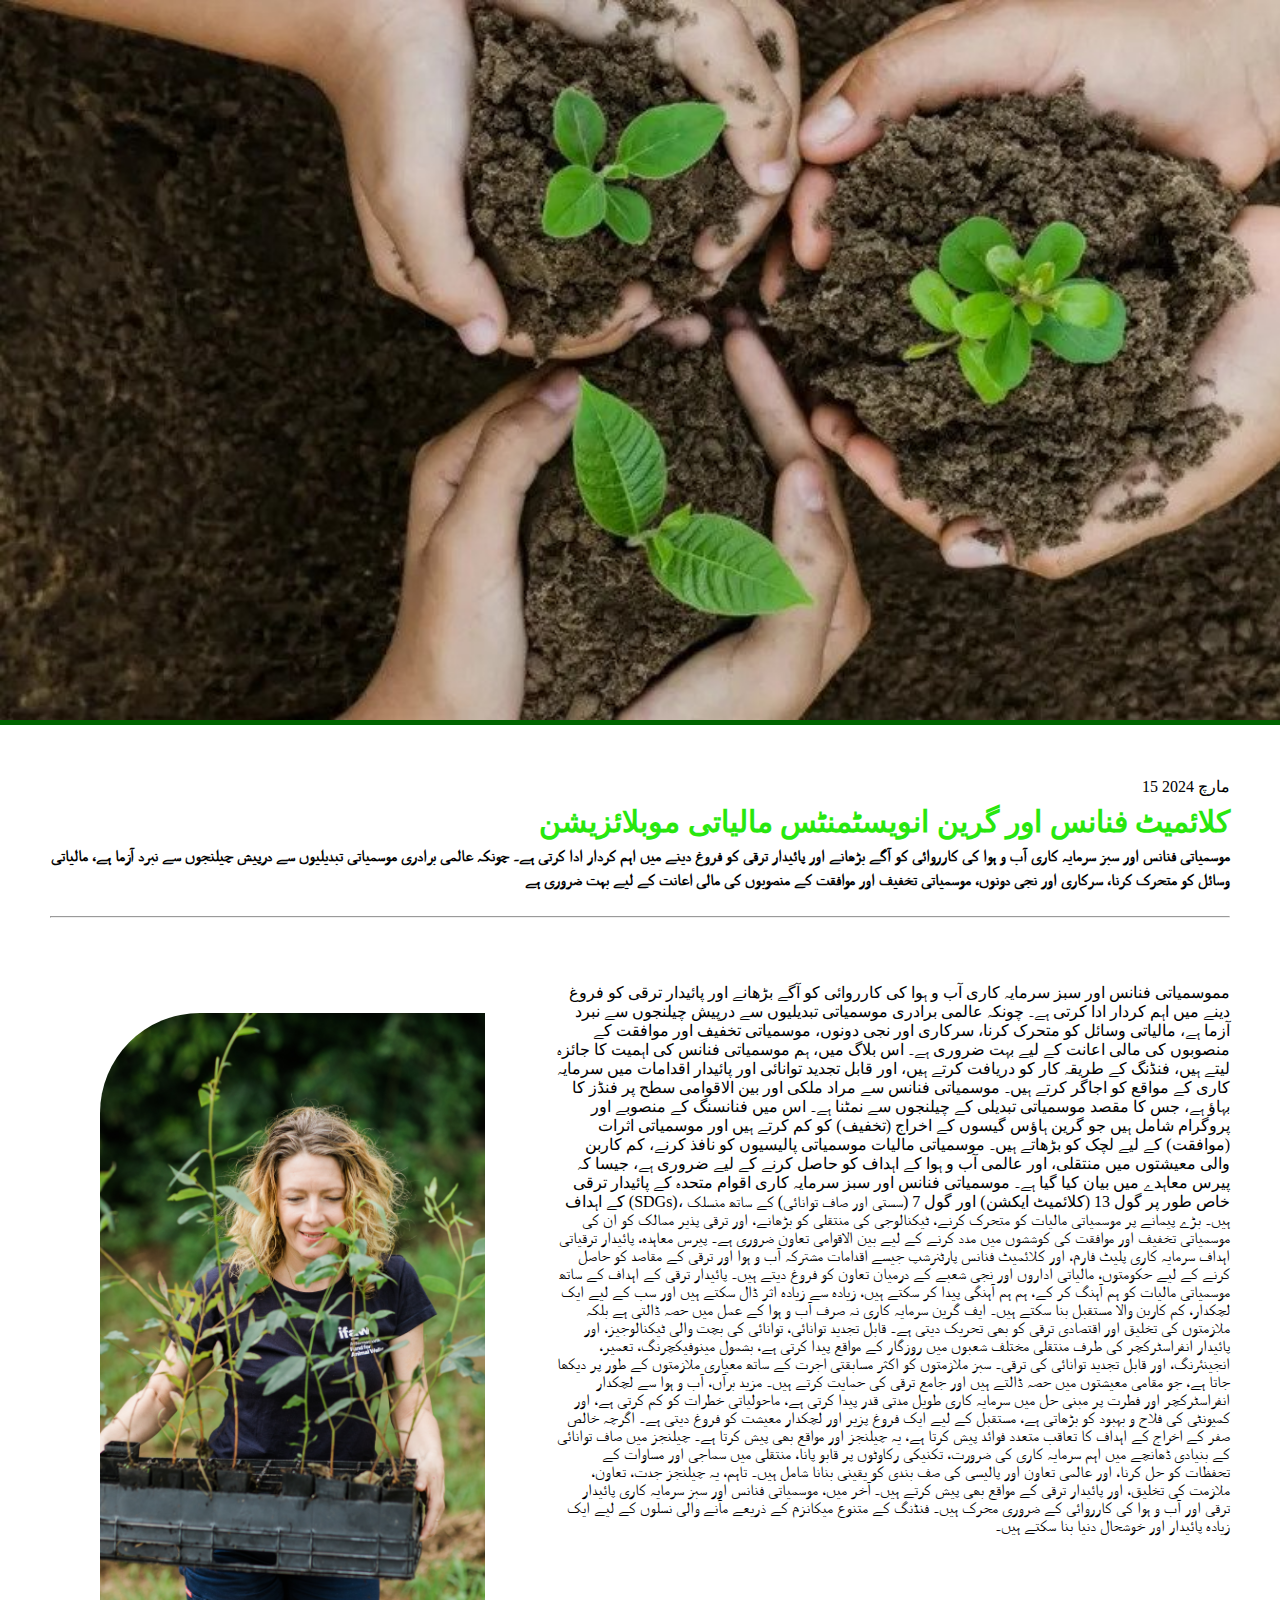
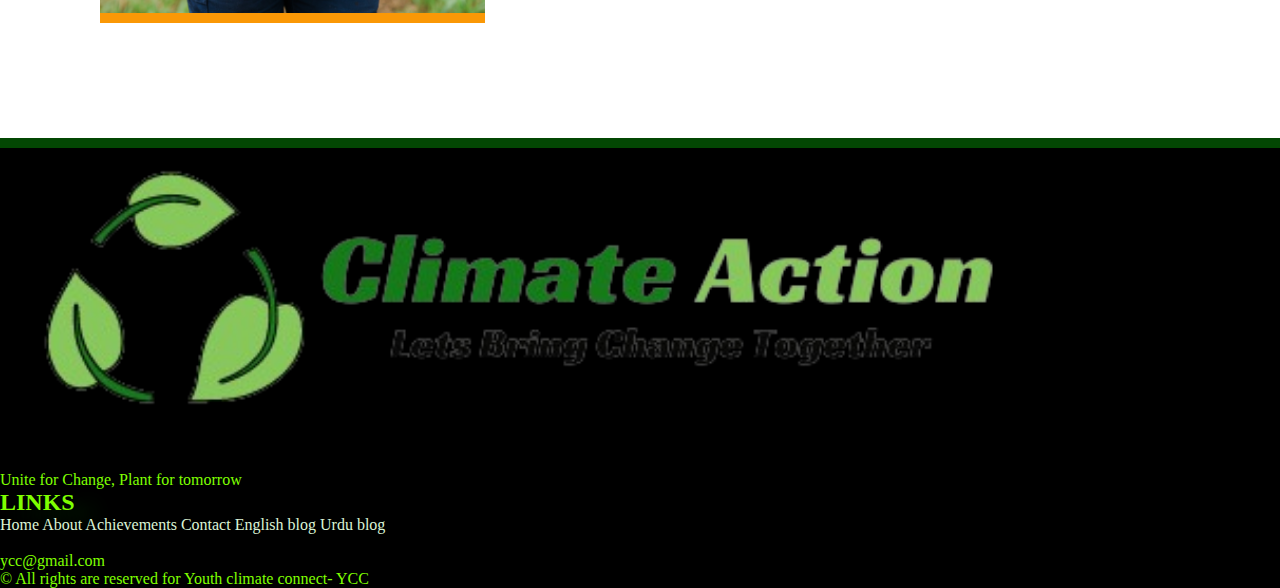
<file: urdu3.html>
<!DOCTYPE html>
<html lang="en">

<head>
    <meta charset="UTF-8">
    <meta name="viewport" content="width=device-width, initial-scale=1.0">
    <title>Youth climate connect-english Artices</title>
    <link rel="stylesheet" href="https://cdnjs.cloudflare.com/ajax/libs/font-awesome/6.4.2/css/all.min.css"
        integrity="sha512-z3gLpd7yknf1YoNbCzqRKc4qyor8gaKU1qmn+CShxbuBusANI9QpRohGBreCFkKxLhei6S9CQXFEbbKuqLg0DA=="
        crossorigin="anonymous" referrerpolicy="no-referrer" />
    <link rel="shortcut icon" href="images/earth.png" type="image/x-icon">
    <link
        href="https://fonts.googleapis.com/css2?family=Dancing+Script&family=Great+Vibes&family=Lobster&family=REM:wght@100&family=Rubik+Wet+Paint&display=swap"
        rel="stylesheet">
    <!-- Bootstrap CSS -->
    <link href="https://cdn.jsdelivr.net/npm/bootstrap@5.0.2/dist/css/bootstrap.min.css" rel="stylesheet"
        integrity="sha384-EVSTQN3/azprG1Anm3QDgpJLIm9Nao0Yz1ztcQTwFspd3yD65VohhpuuCOmLASjC" crossorigin="anonymous">
    <link rel="preconnect" href="https://fonts.googleapis.com">
    <link rel="stylesheet" href="footer.css">
<style>

*{
    margin: 0;
    padding: 0;
    
}
.head{
    width: 100%;
    height: 80vh;
    background-image: url(images/refor.jpg);
    background-size: cover;
    border-bottom:  5px solid darkgreen;

}
.head img{
    width: 100%;
    height: 66vh;
}
.uppercontent{
    padding: 50px;
    line-height: 1.5;
    text-align: right;
}
.artheading{
    color: rgb(40, 231, 14);
    font-size: 30px;
}
.para-up{
    font-weight: bold;
}
.maincontent{
    display: flex;
    padding: 15px 50px;
    margin-bottom: 40px;
}
.text{
    width: 700px;
    height: 700px;
    
    text-align: right;
    margin-left: 70PX;
}
.sideimage{
    height: 600px;
    width: 400px;
    background-image: url(images/art3-sideimage.jpg);
    background-size: cover;
    margin-left: 50px;
    margin-top: 30px;
    border-top-left-radius: 100px;
    border-bottom: 10px solid rgb(250, 152, 6);
}
</style>

<body>
<div class="head">
</div>
<div class="uppercontent">
    <p>15 مارچ 2024</p>
    <h2 class="artheading">
        کلائمیٹ فنانس اور گرین انویسٹمنٹس مالیاتی موبلائزیشن 
    </h2>
    <p class="para-up">موسمیاتی فنانس اور سبز سرمایہ کاری آب و ہوا کی کارروائی کو آگے بڑھانے اور پائیدار ترقی کو فروغ دینے میں اہم کردار ادا کرتی ہے۔ چونکہ عالمی برادری موسمیاتی تبدیلیوں سے درپیش چیلنجوں سے نبرد آزما ہے، مالیاتی وسائل کو متحرک کرنا، سرکاری اور نجی دونوں، موسمیاتی تخفیف اور موافقت کے منصوبوں کی مالی اعانت کے لیے بہت ضروری ہے</p>
    <br>
    <hr>
</div>
<div class="maincontent">
    <div class="sideimage">

    </div>
    <div class="text" >
       مموسمیاتی فنانس اور سبز سرمایہ کاری آب و ہوا کی کارروائی کو آگے بڑھانے اور پائیدار ترقی کو فروغ دینے میں اہم کردار ادا کرتی ہے۔ چونکہ عالمی برادری موسمیاتی تبدیلیوں سے درپیش چیلنجوں سے نبرد آزما ہے، مالیاتی وسائل کو متحرک کرنا، سرکاری اور نجی دونوں، موسمیاتی تخفیف اور موافقت کے منصوبوں کی مالی اعانت کے لیے بہت ضروری ہے۔ اس بلاگ میں، ہم موسمیاتی فنانس کی اہمیت کا جائزہ لیتے ہیں، فنڈنگ کے طریقہ کار کو دریافت کرتے ہیں، اور قابل تجدید توانائی اور پائیدار اقدامات میں سرمایہ کاری کے مواقع کو اجاگر کرتے ہیں۔
       موسمیاتی فنانس سے مراد ملکی اور بین الاقوامی سطح پر فنڈز کا بہاؤ ہے، جس کا مقصد موسمیاتی تبدیلی کے چیلنجوں سے نمٹنا ہے۔ اس میں فنانسنگ کے منصوبے اور پروگرام شامل ہیں جو گرین ہاؤس گیسوں کے اخراج (تخفیف) کو کم کرتے ہیں اور موسمیاتی اثرات (موافقت) کے لیے لچک کو بڑھاتے ہیں۔ موسمیاتی مالیات موسمیاتی پالیسیوں کو نافذ کرنے، کم کاربن والی معیشتوں میں منتقلی، اور عالمی آب و ہوا کے اہداف کو حاصل کرنے کے لیے ضروری ہے، جیسا کہ پیرس معاہدے میں بیان کیا گیا ہے۔
       موسمیاتی فنانس اور سبز سرمایہ کاری اقوام متحدہ کے پائیدار ترقی کے اہداف (SDGs)، خاص طور پر گول 13 (کلائمیٹ ایکشن) اور گول 7 (سستی اور صاف توانائی) کے ساتھ منسلک ہیں۔ بڑے پیمانے پر موسمیاتی مالیات کو متحرک کرنے، ٹیکنالوجی کی منتقلی کو بڑھانے، اور ترقی پذیر ممالک کو ان کی موسمیاتی تخفیف اور موافقت کی کوششوں میں مدد کرنے کے لیے بین الاقوامی تعاون ضروری ہے۔ پیرس معاہدہ، پائیدار ترقیاتی اہداف سرمایہ کاری پلیٹ فارم، اور کلائمیٹ فنانس پارٹنرشپ جیسے اقدامات مشترکہ آب و ہوا اور ترقی کے مقاصد کو حاصل کرنے کے لیے حکومتوں، مالیاتی اداروں اور نجی شعبے کے درمیان تعاون کو فروغ دیتے ہیں۔ پائیدار ترقی کے اہداف کے ساتھ موسمیاتی مالیات کو ہم آہنگ کر کے، ہم ہم آہنگی پیدا کر سکتے ہیں، زیادہ سے زیادہ اثر ڈال سکتے ہیں اور سب کے لیے ایک لچکدار، کم کاربن والا مستقبل بنا سکتے ہیں۔
       ایف گرین سرمایہ کاری نہ صرف آب و ہوا کے عمل میں حصہ ڈالتی ہے بلکہ ملازمتوں کی تخلیق اور اقتصادی ترقی کو بھی تحریک دیتی ہے۔ قابل تجدید توانائی، توانائی کی بچت والی ٹیکنالوجیز، اور پائیدار انفراسٹرکچر کی طرف منتقلی مختلف شعبوں میں روزگار کے مواقع پیدا کرتی ہے، بشمول مینوفیکچرنگ، تعمیر، انجینئرنگ، اور قابل تجدید توانائی کی ترقی۔ سبز ملازمتوں کو اکثر مسابقتی اجرت کے ساتھ معیاری ملازمتوں کے طور پر دیکھا جاتا ہے، جو مقامی معیشتوں میں حصہ ڈالتے ہیں اور جامع ترقی کی حمایت کرتے ہیں۔ مزید برآں، آب و ہوا سے لچکدار انفراسٹرکچر اور فطرت پر مبنی حل میں سرمایہ کاری طویل مدتی قدر پیدا کرتی ہے، ماحولیاتی خطرات کو کم کرتی ہے، اور کمیونٹی کی فلاح و بہبود کو بڑھاتی ہے، مستقبل کے لیے ایک فروغ پزیر اور لچکدار معیشت کو فروغ دیتی ہے۔
       اگرچہ خالص صفر کے اخراج کے اہداف کا تعاقب متعدد فوائد پیش کرتا ہے، یہ چیلنجز اور مواقع بھی پیش کرتا ہے۔ چیلنجز میں صاف توانائی کے بنیادی ڈھانچے میں اہم سرمایہ کاری کی ضرورت، تکنیکی رکاوٹوں پر قابو پانا، منتقلی میں سماجی اور مساوات کے تحفظات کو حل کرنا، اور عالمی تعاون اور پالیسی کی صف بندی کو یقینی بنانا شامل ہیں۔ تاہم، یہ چیلنجز جدت، تعاون، ملازمت کی تخلیق، اور پائیدار ترقی کے مواقع بھی پیش کرتے ہیں۔
       آخر میں، موسمیاتی فنانس اور سبز سرمایہ کاری پائیدار ترقی اور آب و ہوا کی کارروائی کے ضروری محرک ہیں۔ فنڈنگ کے متنوع میکانزم کے ذریعے مآنے والی نسلوں کے لیے ایک زیادہ پائیدار اور خوشحال دنیا بنا سکتے ہیں۔
       
    </div>
    
</div>
 <!-- ======================footer==========------ -->

 <footer>
    <div class="container-fluid fluid1 ">
        <div class="container text-center footer">
            <div class="row justify-content-center">
                <div class="col-12 col-md-4 mb-3 mt-5">
                    <figure class="figure">
                        <img class="img-fluid" src="images/Ycclogo.png" alt="logo of YCC" width="80%">
                        <p class="center-res mt-4" style="color: chartreuse;">Unite for Change, Plant for tomorrow
                        </p>
                    </figure>
                </div>
                <div class="col-12 col-md-4 col-lg-4 mb-3 d-flex flex-column mt-5 links">
                    <h2>LINKS</h2>
                    <a href="index.html">Home</a>
                    <a href="about/about.html">About</a>
                    <a href="">Achievements</a>
                    <a href="contact/login.html">Contact</a>
                    <a href="englishBlogs.html">English blog</a>
                    <a href="urduBlogs.html">Urdu blog</a>
                </div>
                <div class="col-12 col-md-4 col-lg-4 mb-3 mt-5 ">
                    <div class="icons icon">
                        <a href=""><i class="fa-brands fa-square-facebook fs-2"></i></a>
                        <a href=""><i class="fa-brands fa-linkedin fs-2"></i></a>
                        <a href=""><i class="fa-solid fa-envelope fs-2"></i></a>
                        <a href=""><i class="fa-brands fa-square-instagram fs-2"></i></a>
                        <a href=""><i class="fa-brands fa-square-x-twitter fs-2"></i></a>
                    </div>
                    <div class="contact container d-flex flex-column">

                        <p class="mt-5" style="color: chartreuse;">ycc@gmail.com</p>


                    </div>
                </div>
            </div>
        </div>

        <div class="container-fluid  mt-0">
            <div class="container">
                <div class="row">
                    <div class="col fs-6 text-center mb-3" style="color: chartreuse;">
                        &copy; All rights are reserved for Youth climate connect- YCC
                    </div>
                </div>
            </div>
        </div>



    </div>

</footer>

<!-- ===============Bootstrap js============= -->
<script src="https://cdn.jsdelivr.net/npm/bootstrap@5.0.2/dist/js/bootstrap.bundle.min.js"
    integrity="sha384-MrcW6ZMFYlzcLA8Nl+NtUVF0sA7MsXsP1UyJoMp4YLEuNSfAP+JcXn/tWtIaxVXM"
    crossorigin="anonymous"></script>
</body>

</html>
</file>
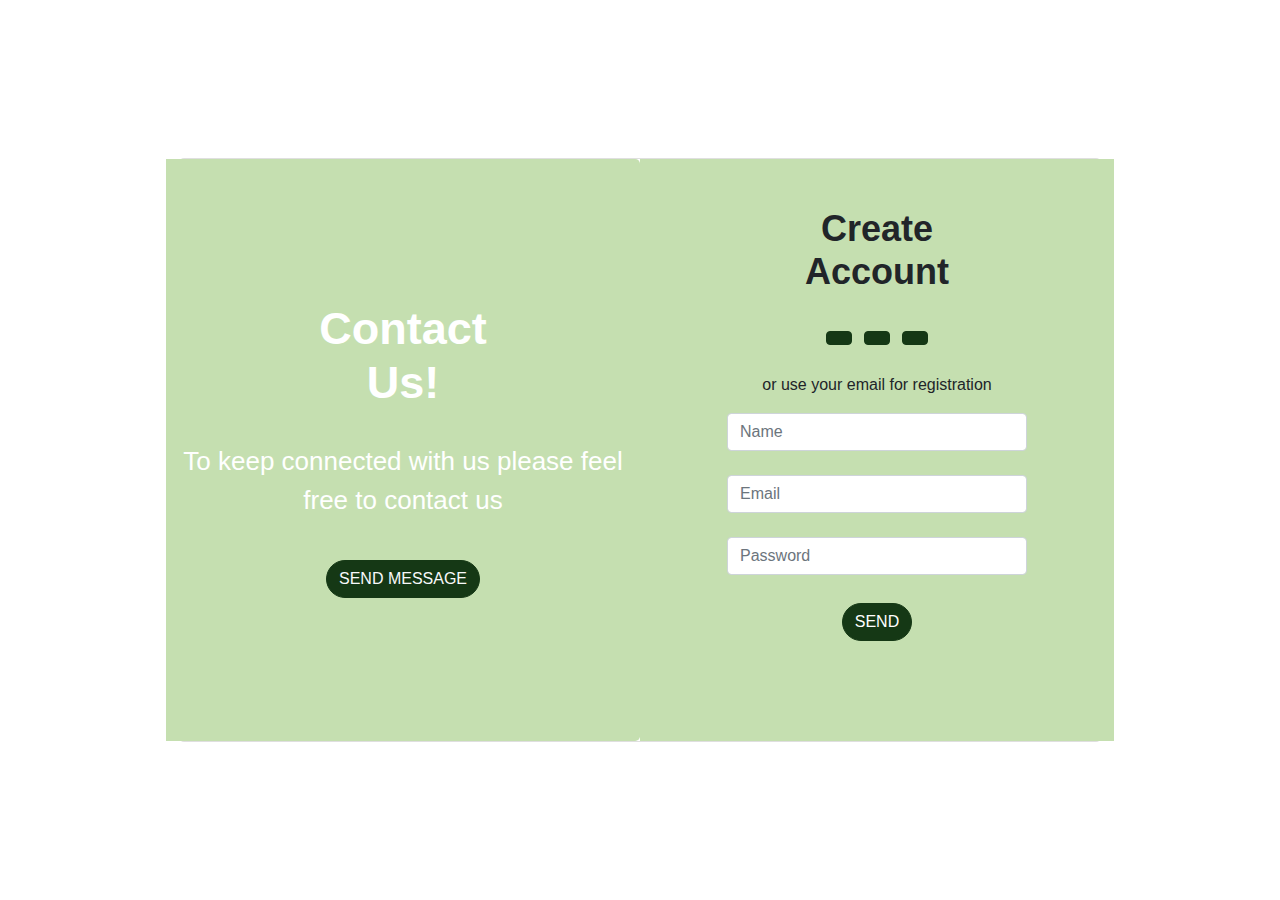
<file: contact/login.html>
<!doctype html>
<html lang="en">
  <head>
    <!-- Required meta tags -->
    <meta charset="utf-8">
    <meta name="viewport" content="width=device-width, initial-scale=1, shrink-to-fit=no">

    <!-- Bootstrap CSS -->
    <link rel="stylesheet" href="bootstrap.min.css">
    <link rel="stylesheet" href="style.css">
    <!--============= footer .css========== -->
    <link rel="stylesheet" href="/footer.css">
     <!-- Font Awesome -->
  <link rel="stylesheet" href="https://cdnjs.cloudflare.com/ajax/libs/font-awesome/6.4.0/css/all.min.css" integrity="sha512-iecdLmaskl7CVkqkXNQ/ZH/XLlvWZOJyj7Yy7tcenmpD1ypASozpmT/E0iPtmFIB46ZmdtAc9eNBvH0H/ZpiBw==" crossorigin="anonymous" referrerpolicy="no-referrer" />
    <title>Contact_us Page</title>
  </head>
  <body>
    <section class="h-100 gradient-form">
        <div class="container py-5 h-100">
          <div class="row d-flex justify-content-center align-items-center h-100">
            <div class="col-xl-10">
              <div class="card rounded-3 text-black">
                <div class="row g-0">
    
                  <div class="col-lg-6 d-flex align-items-center gradient-custom-2" style="background-color: rgb(21, 56, 21);">
                    <div class="text-center">
                      <div class="text-white">
                      <h4 style="font-size: 45px; text-align: center;"><b>Contact<br> Us!</b></h4>
                      <br>
                      <p style="font-size: 26px; text-align: center;">To keep connected with us please feel free to contact us</p>
                      <br>
                     <button type="button" class="btn btn-outline-light" style="border-radius: 20px;">SEND MESSAGE</button>
                      </div>
                    </div>
                  </div>
                   <div class="col-lg-6" style="background-color: #c5dfb0;">
                    <div class="card-body p-md-5 mx-md-4">
      
                      <div class="text-center">
                        <h4  style="font-size: 36px;"><b>Create<br> Account</b></h4>
                        <br>
                        <button type="button" class="btn btn-danger btn-floating mx-1">
                            <i class="fab fa-facebook-f"></i>
                          </button>
              
                          <button type="button" class="btn btn-danger btn-floating mx-1">
                            <i class="fab fa-google"></i>
                          </button>
              
                          <button type="button" class="btn btn-danger btn-floating mx-1">
                            <i class="fab fa-linkedin-in"></i>
                          </button>
                      </div>
                      <br>
                      <form>
                        <p style="text-align: center;">or use your email for registration</p>
      
      
                        <div class="form-outline mb-4">
                          <input type="text" class="form-control"  placeholder="Name" />
                        </div>
                        
                        <div class="form-outline mb-4">
                          <input type="email" id="form2Example11" class="form-control"
                            placeholder="Email" />
                        </div>
                        <div class="form-outline mb-4">
                            <input type="password" id="form2Example22" class="form-control"  placeholder="Password" />
                          </div>
      
                        <div class="text-center pt-1 mb-5 pb-1">
                          <button class="btn btn-danger" type="button" style="border-radius: 20px;">SEND</button>
                        </div>
      
                      </form>
      
                    </div>
                  </div>
                </div>
              </div>
            </div>
          </div>
        </div>
      </section>

      

    <!-- Optional JavaScript; choose one of the two! -->

    <!-- Option 1: jQuery and Bootstrap Bundle (includes Popper) -->
    <script src="https://cdn.jsdelivr.net/npm/jquery@3.5.1/dist/jquery.slim.min.js" integrity="sha384-DfXdz2htPH0lsSSs5nCTpuj/zy4C+OGpamoFVy38MVBnE+IbbVYUew+OrCXaRkfj" crossorigin="anonymous"></script>
    <script src="https://cdn.jsdelivr.net/npm/bootstrap@4.6.2/dist/js/bootstrap.bundle.min.js" integrity="sha384-Fy6S3B9q64WdZWQUiU+q4/2Lc9npb8tCaSX9FK7E8HnRr0Jz8D6OP9dO5Vg3Q9ct" crossorigin="anonymous"></script>

    <!-- Option 2: Separate Popper and Bootstrap JS -->
    <!--
    <script src="https://cdn.jsdelivr.net/npm/jquery@3.5.1/dist/jquery.slim.min.js" integrity="sha384-DfXdz2htPH0lsSSs5nCTpuj/zy4C+OGpamoFVy38MVBnE+IbbVYUew+OrCXaRkfj" crossorigin="anonymous"></script>
    <script src="https://cdn.jsdelivr.net/npm/popper.js@1.16.1/dist/umd/popper.min.js" integrity="sha384-9/reFTGAW83EW2RDu2S0VKaIzap3H66lZH81PoYlFhbGU+6BZp6G7niu735Sk7lN" crossorigin="anonymous"></script>
    <script src="https://cdn.jsdelivr.net/npm/bootstrap@4.6.2/dist/js/bootstrap.min.js" integrity="sha384-+sLIOodYLS7CIrQpBjl+C7nPvqq+FbNUBDunl/OZv93DB7Ln/533i8e/mZXLi/P+" crossorigin="anonymous"></script>
    -->
  </body>
</html>
</file>
<file: style.css>
*{
    margin: 0;
    padding: 0;
    box-sizing: border-box;
    font-family: 'Roboto', sans-serif;
}
body{
    background-color: rgb(255, 255, 255);
}

   
.head{
height: 100vh;
background: linear-gradient( rgba(0,0,0,0.7), rgba(0,0,0,0.4)), url('images/header2.jpg');
background-size: cover;
background-position: center center;
background-repeat: no-repeat;
/* border-bottom-left-radius: 30%;
border-bottom-right-radius: 30% ; */
}
.btn{
    background-color: rgb(3, 46, 3);
    border: 2px solid rgb(251, 235, 11);
    padding: 15px;
    color: white;
    border-radius: 30px;
    font-weight: bold;
    margin: 10px;

}
.btn:hover{
    background-color: rgb(255, 255, 255); 
    color: rgb(0, 0, 0);
}
.sec1{
    /* height: 40vh; */
    background-color: darkgreen;
}
.sec2{
    background-color: rgb(4, 160, 4);
}
.sec3{
    background-color: darkgreen;
}
.img{
    background-size: cover;
    border-top-left-radius: 150px;
    border-bottom-right-radius: 150px;
    border-top-right-radius: 150px;
    height: 600px;
   
    background-repeat: no-repeat;
    background-position: center center;

}
#image1{
    background-image: url(images/pexels-keira-burton-6147382.jpg);
    border-bottom: 10px solid crimson;

}
#image2{
    background-image: url(images/feature-2.jpg);
    border-bottom: 10px solid aqua;
}
#image3{
    background-image: url(images/feature\ 3.jpg);
    border-bottom: 10px solid darkorange;
}
</file>
<file: navbar.css>
.blog-link{
    border: 3px solid black;
    padding: 5px;
    border-radius: 16px;
    margin-right: 10px;
    text-transform: uppercase;
    font-size: 12px;
    background-color: rgb(2, 71, 2);
    
}

.blog-link:hover{
    background-color: green;
    color: aliceblue !important;
}
.nav-item a{
    color: black ;
    text-transform: uppercase;
    margin-right: 15px;
    font-weight: 600;
    font-size: 16px;
}

@media  screen and (max-width:991px) {
    .blog-link a{
        border: none;
        background-color: none !important;
        color: black;

    }
    .navbar-nav{
        background-color: rgb(2, 71, 2) !important;
        text-align: center;
        border-radius: 30px;
      

    }
   
    .nav-item .nav-link{
        color: rgb(206, 244, 168) !important;
    }
    .nav-item a:hover {
        text-decoration: underline !important;
        text-decoration-color: azure !important;

    }
    .nav-item{
        margin: 10px;
    }
    
}
.sticky{
    position: fixed;
    background-color: rgb(242, 255, 220);
    width: 100%;
    height: 85px;
    color: white;
    box-shadow: 2px 0 40px rgb(34, 56, 5);
}
</file>
<file: footer.css>
footer .fluid1{
    background-color: rgb(0, 0, 0);
   border-top: 10px solid rgb(3, 71, 3);
 
    

}

/* footer .container-fluid .row{
    margin-top: 30px !important;
} */

.links a{
    color: rgb(220, 244, 214);
    text-decoration: none;
}
.links a:hover{
    color: rgb(255, 204, 0);
    text-decoration: underline;
    text-decoration-color:rgb(255, 204, 0) ;
    text-decoration-thickness: 2px;
    transition: 0.1s;
}
.links h2{
    color: chartreuse;
    text-shadow: 20px 10px 20px rgb(3, 50, 3);
}
.icon a i{
    font-size: 15px;
    color: rgb(168, 255, 168);
    margin: 3px;
}
.icon a i:hover{
    color: rgb(17, 190, 17);
}
</file>
<file: contact/style.css>
.gradient-custom-2 {
  /* fallback for old browsers */
  background: #CF3426 ;
  
  /* Chrome 10-25, Safari 5.1-6 */
  background: -webkit-linear-gradient(to right, #c5dfb0 );
  
  /* W3C, IE 10+/ Edge, Firefox 16+, Chrome 26+, Opera 12+, Safari 7+ */
  background: linear-gradient(to right, #c5dfb0  );
  }
  
  @media (min-width: 768px) {
  .gradient-form {
  height: 100vh !important;
  }
  }
  @media (min-width: 769px) {
  .gradient-custom-2 {
  border-top-right-radius: .3rem;
  border-bottom-right-radius: .3rem;
  }
  }
  .btn {
    background-color:rgb(21, 56, 21) ;
    border-color: rgb(21, 56, 21);
  }
  .btn:hover {
    background-color: rgb(35, 95, 35);
    border-color: rgb(35, 95, 35);
  }
  .btn:active{
    background-color: rgb(35, 95, 35);
    border-color: rgb(35, 95, 35);
    
  }
  .btn:focus{
    background-color: rgb(35, 95, 35);
    border-color: rgb(35, 95, 35);
  }
  .btn:visited{
    background-color: rgb(35, 95, 35);
    border-color: transparent;
  }
</file>
